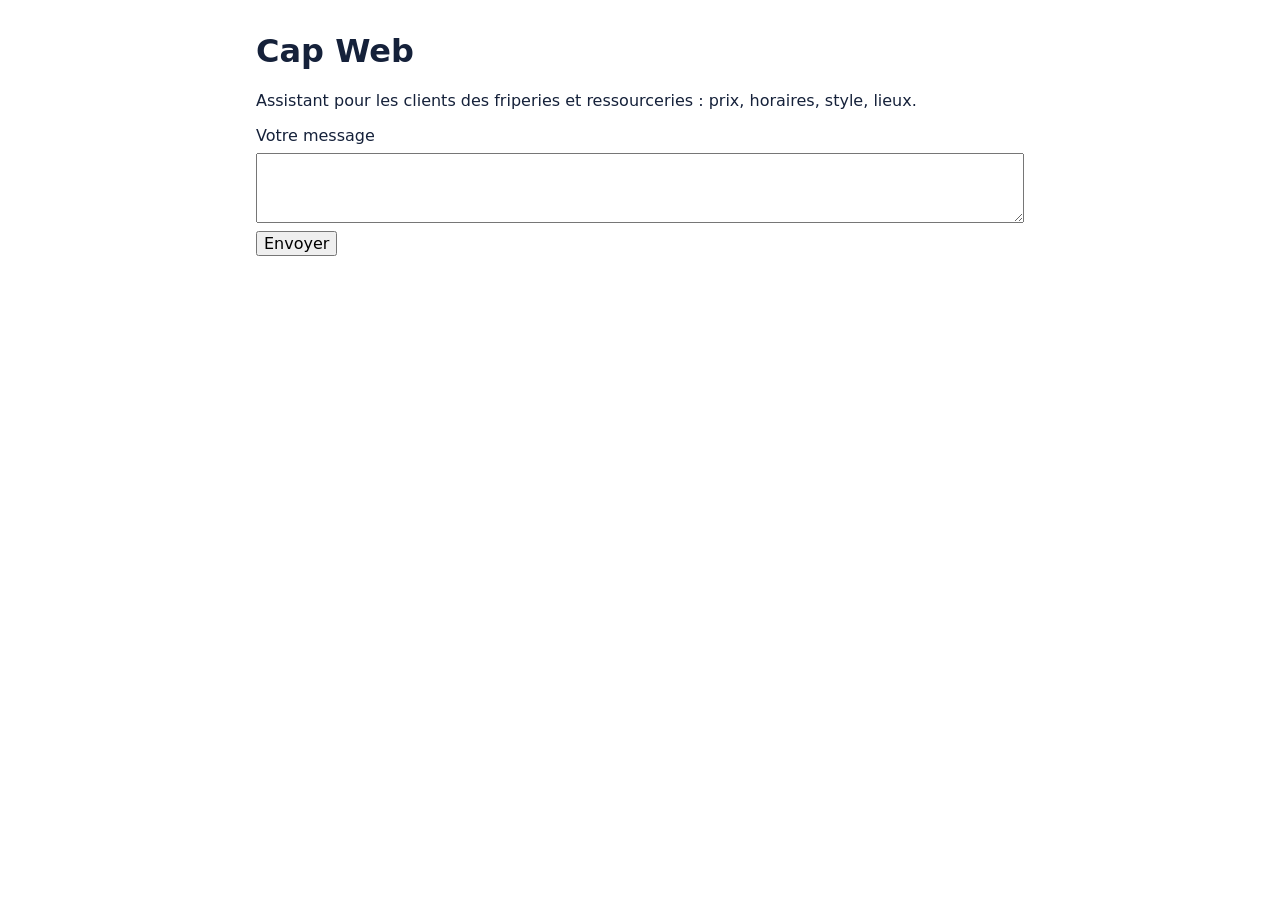
<file: atelier/public/index.html>
<!doctype html>
<html lang="fr">
<head>
  <meta charset="utf-8">
  <meta name="viewport" content="width=device-width, initial-scale=1">
  <title>Cap Web — départ</title>
  <link rel="stylesheet" href="./styles.css">
</head>
<body>
  <main>
    <h1>Cap Web</h1>
    <p>Assistant pour les clients des friperies et ressourceries : prix, horaires, style, lieux.</p>
    <ul id="messages"></ul>
    <form id="chat-form">
      <label for="message">Votre message</label>
      <textarea id="message" maxlength="200"></textarea>
      <button type="submit">Envoyer</button>
    </form>
    <p id="status" role="status"></p>
  </main>
  <script type="module" src="./js/app.js"></script>
</body>
</html>
</file>
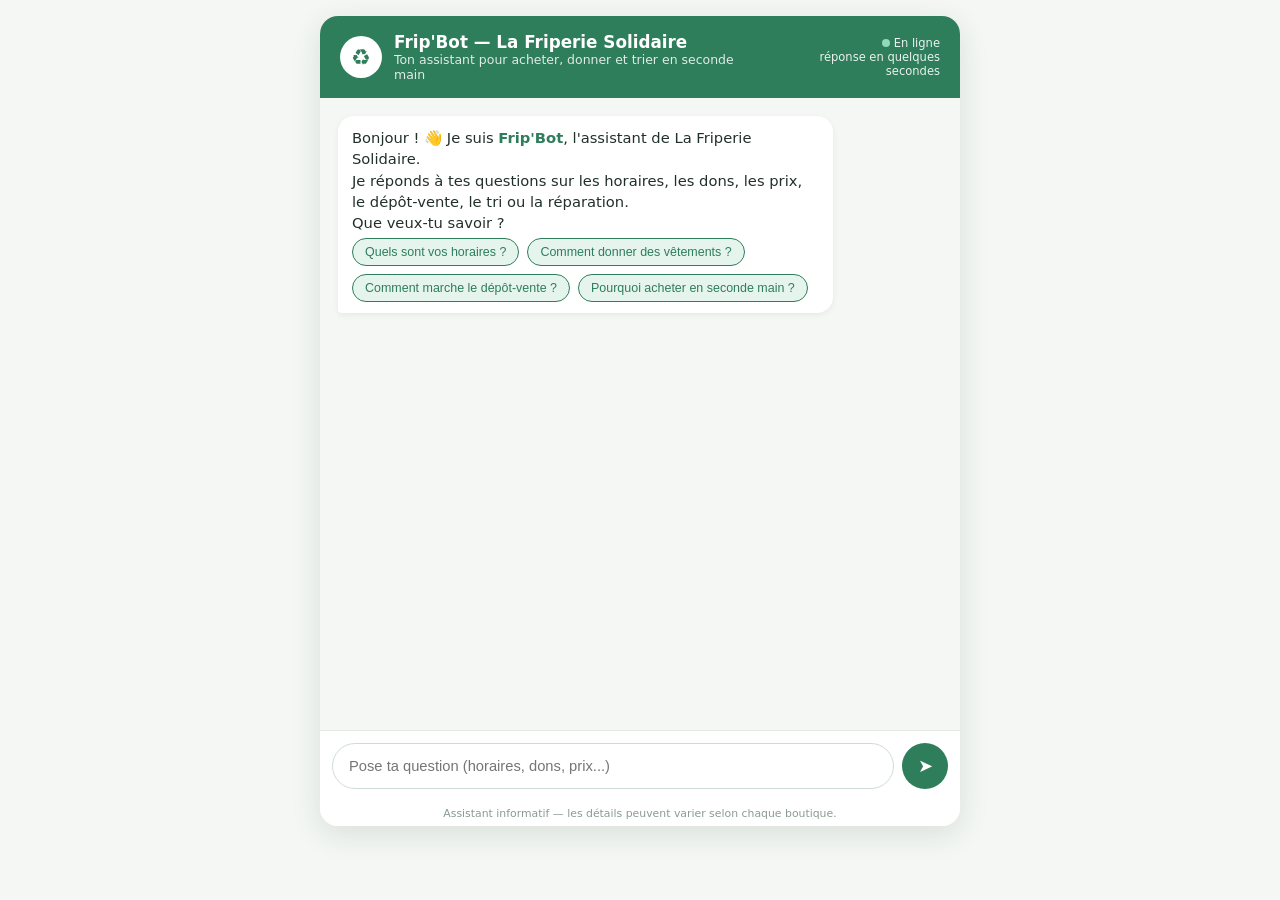
<file: essais-n0/chatbot-v1.html>
<!doctype html>
<html lang="fr">
<head>
<meta charset="UTF-8" />
<meta name="viewport" content="width=device-width, initial-scale=1.0" />
<title>Frip'Bot — Assistant Friperie & Ressourcerie</title>
<style>
  :root {
    --vert: #2e7d5b;
    --vert-clair: #e6f4ee;
    --ocre: #d98324;
    --texte: #22302a;
    --fond: #f4f7f4;
    --bulle-bot: #ffffff;
    --bulle-user: #2e7d5b;
  }
  * { box-sizing: border-box; margin: 0; padding: 0; }
  body {
    font-family: "Segoe UI", system-ui, -apple-system, sans-serif;
    background: var(--fond);
    color: var(--texte);
    display: flex; justify-content: center;
    min-height: 100vh; padding: 16px;
  }
  .app {
    width: 100%; max-width: 640px;
    display: flex; flex-direction: column;
    height: 90vh; min-height: 540px;
    background: #fff; border-radius: 18px;
    box-shadow: 0 8px 30px rgba(30,60,40,.12);
    overflow: hidden;
  }
  header {
    background: var(--vert); color: #fff;
    padding: 16px 20px; display: flex; align-items: center; gap: 12px;
  }
  header .logo {
    width: 42px; height: 42px; border-radius: 50%;
    background: #fff; color: var(--vert);
    display: flex; align-items: center; justify-content: center;
    font-size: 22px; flex-shrink: 0;
  }
  header h1 { font-size: 1.05rem; }
  header p { font-size: .78rem; opacity: .85; }
  header .statut { margin-left: auto; text-align: right; font-size: .72rem; opacity: .9; }
  header .point { display: inline-block; width: 8px; height: 8px; border-radius: 50%; background: #9fe3c0; margin-right: 4px; }

  #chat {
    flex: 1; overflow-y: auto; padding: 18px;
    background: var(--fond);
    display: flex; flex-direction: column; gap: 10px;
  }
  .msg {
    max-width: 82%; padding: 11px 14px;
    border-radius: 16px; font-size: .92rem; line-height: 1.45;
    white-space: pre-line; word-wrap: break-word;
    animation: apparition .25s ease;
  }
  @keyframes apparition { from { opacity: 0; transform: translateY(6px);} to { opacity: 1; transform: none;} }
  .bot { background: var(--bulle-bot); align-self: flex-start; border-bottom-left-radius: 4px; box-shadow: 0 2px 6px rgba(0,0,0,.06); }
  .user { background: var(--bulle-user); color: #fff; align-self: flex-end; border-bottom-right-radius: 4px; }
  .bot b { color: var(--vert); }
  .suggestions { display: flex; flex-wrap: wrap; gap: 8px; margin-top: 4px; }
  .suggestions button {
    border: 1.5px solid var(--vert); background: var(--vert-clair);
    color: var(--vert); font-size: .78rem; padding: 6px 12px;
    border-radius: 999px; cursor: pointer; transition: .15s;
  }
  .suggestions button:hover { background: var(--vert); color: #fff; }

  .saisie {
    display: flex; gap: 8px; padding: 12px;
    background: #fff; border-top: 1px solid #e3e9e5;
  }
  .saisie input {
    flex: 1; padding: 12px 16px; border-radius: 999px;
    border: 1.5px solid #cfdcd4; font-size: .92rem; outline: none;
  }
  .saisie input:focus { border-color: var(--vert); }
  .saisie button {
    background: var(--vert); color: #fff; border: none;
    width: 46px; height: 46px; border-radius: 50%;
    font-size: 1.1rem; cursor: pointer; transition: .15s;
  }
  .saisie button:hover { background: #1f5c41; }
  footer { text-align: center; font-size: .68rem; padding: 6px; color: #8a9b91; background: #fff; }
</style>
</head>
<body>
<div class="app">
  <header>
    <div class="logo">♻️</div>
    <div>
      <h1>Frip'Bot — La Friperie Solidaire</h1>
      <p>Ton assistant pour acheter, donner et trier en seconde main</p>
    </div>
    <div class="statut"><span class="point"></span>En ligne<br>réponse en quelques secondes</div>
  </header>

  <div id="chat"></div>

  <div class="saisie">
    <input id="entree" type="text" placeholder="Pose ta question (horaires, dons, prix...)" autocomplete="off" />
    <button id="envoyer" title="Envoyer">➤</button>
  </div>
  <footer>Assistant informatif — les détails peuvent varier selon chaque boutique.</footer>
</div>

<script>
const chat = document.getElementById("chat");
const entree = document.getElementById("entree");
const envoyer = document.getElementById("envoyer");

const BOUTIQUE = {
  nom: "La Friperie Solidaire",
  horaires: "mardi–vendredi 10h–18h30, samedi 10h–17h, fermé dimanche et lundi",
  adresse: "12 rue des Recyclés",
  tel: "01 23 45 67 89",
  email: "bonjour@friperie-solidaire.fr",
};

const REGLES = [
  {
    mots: ["bonjour", "salut", "coucou", "hello", "bonsoir", "hey"],
    reponse: () => `Bonjour et bienvenue chez ${BOUTIQUE.nom} ! 👋\nJe peux t'aider sur :\n• Les horaires et l'adresse\n• Les dons (vêtements, livres, objets)\n• Les prix et le dépôt-vente\n• Le tri et la réparation\n• Les avantages de la seconde main\nSur quoi puis-je te renseigner ?`,
    suggestions: ["Quels sont vos horaires ?", "Comment donner des vêtements ?", "Comment ça marche le dépôt-vente ?"]
  },
  {
    mots: ["horaire", "heure", "ouvert", "ferme", "ouvre", "dimanche", "lundi", "samedi"],
    reponse: () => `🕒 Nous sommes ouverts :\n<b>${BOUTIQUE.horaires}</b>.\nTu nous trouves au ${BOUTIQUE.adresse}. Passe nous voir !`,
    suggestions: ["Où êtes-vous situés ?", "Puis-je déposer un don maintenant ?"]
  },
  {
    mots: ["adresse", "où", "situation", "situer", "localisation", "trouver", "plan", "acces"],
    reponse: () => `📍 Nous sommes au <b>${BOUTIQUE.adresse}</b>, facilement accessible à pied et en transports.\nPour nous joindre : ${BOUTIQUE.tel} ou ${BOUTIQUE.email}.`,
    suggestions: ["Quels sont vos horaires ?", "Y a-t-il un parking à proximité ?"]
  },
  {
    mots: ["don", "donner", "dons", "deposer don", "ceder", "vêtement a donner", "vetement a donner", "débarras", "debaras"],
    reponse: () => `🎁 Pour donner, c'est simple :\n1. Trie tes affaires (vêtements, linge, chaussures, livres, vaisselle, petits objets)\n2. Vérifie qu'ils sont <b>propres et en bon état</b>\n3. Dépose-les en boutique pendant les horaires d'ouverture, ou dans la borne de collecte devant le magasin\n⚠️ Nous n'acceptons pas : matelas, produits chimiques, objets cassés ou très abîmés.\nMerci pour ton geste solidaire ! ♻️`,
    suggestions: ["Que n'acceptez-vous pas ?", "Puis-je avoir un reçu fiscal ?"]
  },
  {
    mots: ["recu", "fiscal", "deduction", "impot", "defiscalisation"],
    reponse: () => `🧾 Oui ! Pour les dons en bon état, nous pouvons te remettre un reçu fiscal (formulaire Cerfa) qui te permet de bénéficier d'une réduction d'impôt de <b>66 % du montant estimé</b>, dans la limite de 61 % de ton revenu imposable. Demande-le à l'accueil lors du dépôt.`
  },
  {
    mots: ["prix", "combien", "coute", "tarif", "cher", "pas cher", "budget"],
    reponse: () => `💰 Nos prix sont très accessibles, car nous valorisons les dons :\n• T-shirts / pulls : 2 à 5 €\n• Pantalons / jeans : 4 à 8 €\n• Vestes / manteaux : 6 à 15 €\n• Chaussures : 3 à 10 €\n• Livres : 1 à 3 €\nLes prix varient selon l'état et la marque. Une étiquette couleur indique le rayon et la fourchette de prix. Des promotions régulières sont affichées en boutique !`,
    suggestions: ["Comment marche le dépôt-vente ?", "Faites-vous des soldes ?"]
  },
  {
    mots: ["depot", "depot-vente", "depot vente", "consignation", "vendre mes", "vendre"],
    reponse: () => `🤝 Le dépôt-vente en 3 étapes :\n1. Apporte tes articles (propres, en bon état) pour évaluation\n2. Nous fixons un prix ensemble ; l'article reste en vente 6 semaines\n3. S'il se vend, tu touches <b>50 % du prix de vente</b> (chèque ou crédit boutique à +10 %)\nLes invendus sont soit repris, soit donnés à l'association.\nTu peux rapporter tes articles du mardi au vendredi après-midi.`,
    suggestions: ["Quels articles acceptez-vous ?", "Combien de temps dure la mise en vente ?"]
  },
  {
    mots: ["etat", "qualite", "tache", "trou", "abime", "use", "dechirure", "manque bouton"],
    reponse: () => `🔍 Ce que nous acceptons : articles <b>propres, complets et portables</b> (petits défauts réparables OK, ex. bouton manquant).\nCe que nous refusons : articles déchirés, tachés durablement, mouillés ou sentant le renfermé.\n💡 Un article avec un petit défaut peut partir au <b>rayon "à réparer"</b> ou en atelier couture — demandes-nous !`,
    suggestions: ["Proposez-vous des ateliers réparation ?"]
  },
  {
    mots: ["reparation", "reparer", "atelier", "couture", "retouche", "troc", "repair cafe"],
    reponse: () => `🪡 Nous proposons :\n• Un <b>atelier couture</b> gratuit le samedi matin (10h–12h) — viens avec ton article à réparer\n• Des retouches simples payantes à petit prix\n• Des tutos réparation sur l'ardoise à l'entrée du magasin\nProlonger la vie d'un vêtement, c'est le plus écologique des gestes !`
  },
  {
    mots: ["ecologique", "ecologie", "environnement", "seconde main", "durable", "impact", "pourquoi friperie", "utile"],
    reponse: () => `🌍 Acheter seconde main, ça change tout :\n• Fabriquer un t-shirt neuf = ~2 700 L d'eau ; d'occasion = quasi zéro\n• Prolonger la vie d'un vêtement de 9 mois réduit de 20–30 % son empreinte carbone\n• En France, ~10 kg de textiles par personne finissent à la poubelle chaque année — la plupart pourrait être réemployés\n• Ton achat soutient aussi l'emploi local et l'insertion.\nMerci de faire partie de la solution ! ♻️`,
    suggestions: ["Comment donner des vêtements ?", "Comment marche le dépôt-vente ?"]
  },
  {
    mots: ["taille", "essayer", "cabine", "essayage", "pointure"],
    reponse: () => `👗 Oui, nous avons des <b>cabines d'essayage</b> ! Les tailles varient selon les époques et les marques (un 38 des années 80 ≠ un 38 actuel), donc essaie toujours quand c'est possible. En cas de doute, le matin les rayons sont plus fournis et l'équipe peut t'aider à dénicher la bonne taille.`
  },
  {
    mots: ["paiement", "carte", "especes", "cheque", "payer", "virement"],
    reponse: () => `💳 Nous acceptons : espèces, carte bancaire (à partir de 5 €) et chèques. Certains dons de carte (bons cadeaux solidaires) sont aussi utilisables en caisse.`
  },
  {
    mots: ["rendre", "retour", "remboursement", "echange"],
    reponse: () => `🔄 Articles d'occasion vendus en l'état : ni repris ni échangés, sauf défaut caché non signalé — dans ce cas présente-toi avec le ticket sous 7 jours et nous trouvons une solution (échange ou avoir boutique).`
  },
  {
    mots: ["benevolat", "benevole", "travailler", "jobs", "emploi", "stage"],
    reponse: () => `❤️ Rejoins l'équipe ! Nous cherchons régulièrement des bénévoles pour : tri, mise en rayon, accueil, atelier couture. Aucune expérience requise, 2 h/semaine suffisent. Passe nous voir ou écris à ${BOUTIQUE.email} !`
  },
  {
    mots: ["tri", "jeter", "poubelle", "recycler", "dechets", "textile usager"],
    reponse: () => `🗑️ Le bon réflexe tri :\n• <b>Portable</b> → donne en friperie / ressourcerie\n• <b>Abîmé mais propre</b> → borne de collecte textile (recyclage en isolant, chiffons...)\n• <b>Mouillé / sale / cassé</b> → déchetterie ou ordures selon la matière\nJamais de textile dans la poubelle grise s'il existe une borne à proximité !`
  },
  {
    mots: ["meuble", "electro", "electromenager", "appareil", "hi-fi", "livre", "jouet", "vaisselle"],
    reponse: () => `🛋️ Nous acceptons aussi : petits meubles transportables à la main, petits appareils électriques <b>testés et fonctionnels</b>, livres, jeux et jouets complets, vaisselle sans éclat.\nPour les gros électroménagers ou meubles volumineux, renseigne-toi en boutique : une collecte peut être organisée une fois par mois.`
  },
  {
    mots: ["merci", "super", "parfait", "genial", "top", "cool"],
    reponse: () => `Avec plaisir ! 😊 Si tu as d'autres questions, je suis là. Et n'hésite pas à venir discuter avec l'équipe en boutique — le café est souvent offert aux donateurs !`
  },
  {
    mots: ["au revoir", "bye", "a plus", "ciao", "a bientot"],
    reponse: () => `À bientôt chez ${BOUTIQUE.nom} ! 👋 Merci de penser seconde main. ♻️`
  },
];

function normaliser(t) {
  return t.toLowerCase()
    .replace(/[éèê]/g, "e").replace(/[àâ]/g, "a").replace(/î/g, "i")
    .replace(/[ô]/g, "o").replace(/û/g, "u").replace(/ç/g, "c")
    .replace(/['’]/g, " ").replace(/\s+/g, " ").trim();
}

function trouverReponse(texte) {
  const t = normaliser(texte);
  if (!t) return null;
  let meilleur = null, score = 0;
  for (const regle of REGLES) {
    for (const mot of regle.mots) {
      if (t.includes(normaliser(mot)) && mot.length > score) {
        score = mot.length; meilleur = regle;
      }
    }
  }
  if (meilleur) return { texte: meilleur.reponse(), suggestions: meilleur.suggestions || null };
  return {
    texte: `Hmm, je n'ai pas encore la réponse à cette question 😅\nEssaie avec des mots comme « horaires », « don », « prix », « dépôt-vente », « tri » ou « réparation » — ou contacte-nous au ${BOUTIQUE.tel} / ${BOUTIQUE.email}.`,
    suggestions: ["Quels sont vos horaires ?", "Comment donner des vêtements ?", "Quels sont vos prix ?"]
  };
}

function ajouterMessage(contenu, role, suggestions) {
  const div = document.createElement("div");
  div.className = "msg " + role;
  if (role === "bot") {
    div.innerHTML = contenu;
    if (suggestions) {
      const s = document.createElement("div");
      s.className = "suggestions";
      suggestions.forEach(txt => {
        const b = document.createElement("button");
        b.textContent = txt;
        b.onclick = () => { s.remove(); envoyerTexte(txt); };
        s.appendChild(b);
      });
      div.appendChild(s);
    }
  } else {
    div.textContent = contenu;
  }
  chat.appendChild(div);
  chat.scrollTop = chat.scrollHeight;
}

function envoyerTexte(texte) {
  if (!texte.trim()) return;
  ajouterMessage(texte, "user");
  entree.value = "";
  setTimeout(() => {
    const r = trouverReponse(texte);
    ajouterMessage(r.texte, "bot", r.suggestions);
  }, 350);
}

envoyer.onclick = () => envoyerTexte(entree.value);
entree.addEventListener("keydown", e => { if (e.key === "Enter") envoyerTexte(entree.value); });

ajouterMessage(
  `Bonjour ! 👋 Je suis <b>Frip'Bot</b>, l'assistant de ${BOUTIQUE.nom}.\nJe réponds à tes questions sur les horaires, les dons, les prix, le dépôt-vente, le tri ou la réparation.\nQue veux-tu savoir ?`,
  "bot",
  ["Quels sont vos horaires ?", "Comment donner des vêtements ?", "Comment marche le dépôt-vente ?", "Pourquoi acheter en seconde main ?"]
);
</script>
</body>
</html>
</file>
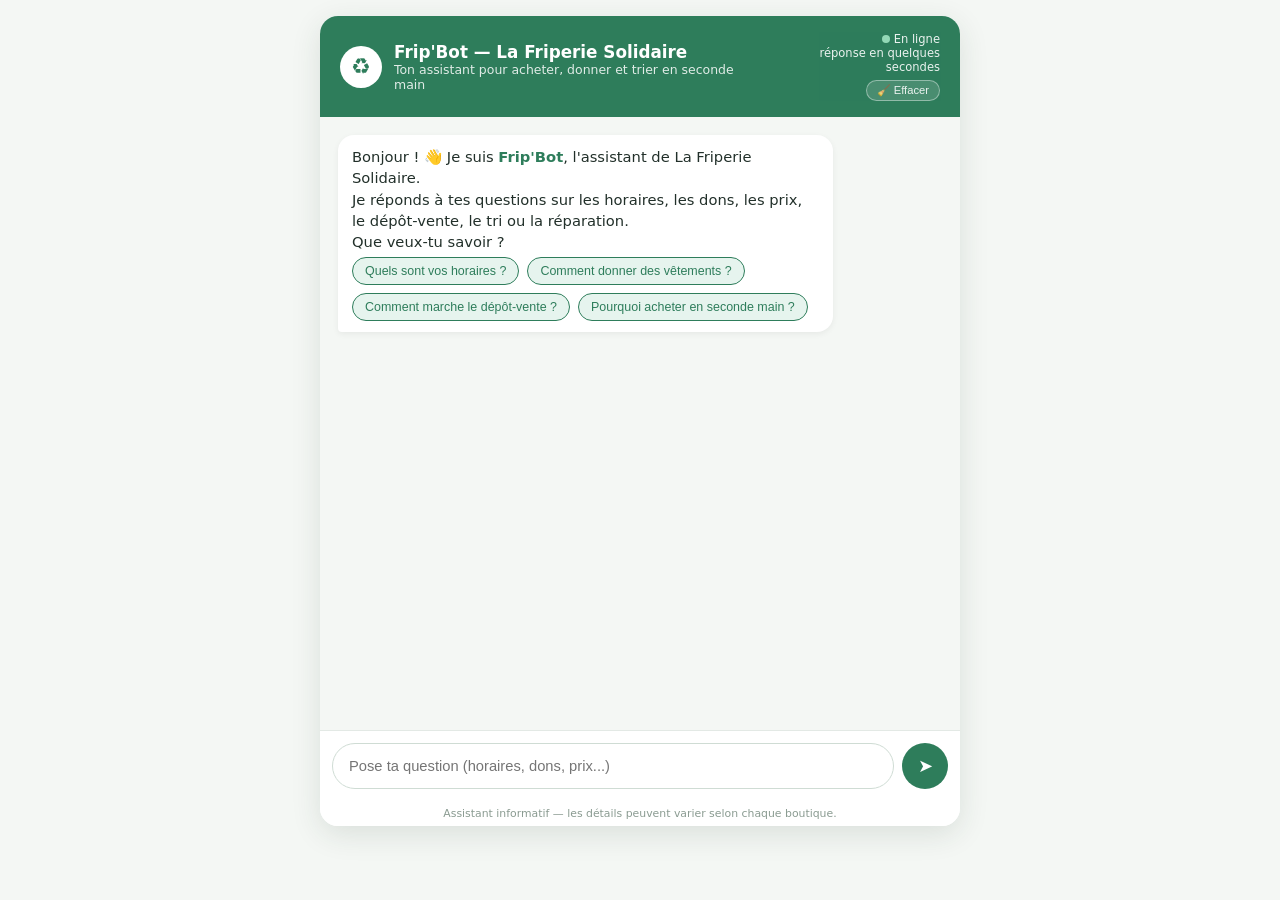
<file: essais-n0/chatbot-v2.html>
<!doctype html>
<html lang="fr">
<head>
<meta charset="UTF-8" />
<meta name="viewport" content="width=device-width, initial-scale=1.0" />
<title>Frip'Bot — Assistant Friperie & Ressourcerie</title>
<style>
  :root {
    --vert: #2e7d5b;
    --vert-clair: #e6f4ee;
    --ocre: #d98324;
    --texte: #22302a;
    --fond: #f4f7f4;
    --bulle-bot: #ffffff;
    --bulle-user: #2e7d5b;
  }
  * { box-sizing: border-box; margin: 0; padding: 0; }
  body {
    font-family: "Segoe UI", system-ui, -apple-system, sans-serif;
    background: var(--fond);
    color: var(--texte);
    display: flex; justify-content: center;
    min-height: 100vh; padding: 16px;
  }
  .app {
    width: 100%; max-width: 640px;
    display: flex; flex-direction: column;
    height: 90vh; min-height: 540px;
    background: #fff; border-radius: 18px;
    box-shadow: 0 8px 30px rgba(30,60,40,.12);
    overflow: hidden;
  }
  header {
    background: var(--vert); color: #fff;
    padding: 16px 20px; display: flex; align-items: center; gap: 12px;
  }
  header .logo {
    width: 42px; height: 42px; border-radius: 50%;
    background: #fff; color: var(--vert);
    display: flex; align-items: center; justify-content: center;
    font-size: 22px; flex-shrink: 0;
  }
  header h1 { font-size: 1.05rem; }
  header p { font-size: .78rem; opacity: .85; }
  header .statut { margin-left: auto; text-align: right; font-size: .72rem; opacity: .9; }
  header .point { display: inline-block; width: 8px; height: 8px; border-radius: 50%; background: #9fe3c0; margin-right: 4px; }
  #effacer {
    margin-top: 6px;
    background: rgba(255,255,255,.15);
    color: #fff;
    border: 1px solid rgba(255,255,255,.45);
    border-radius: 999px;
    padding: 3px 10px;
    font-size: .7rem;
    cursor: pointer;
    transition: .15s;
  }
  #effacer:hover { background: rgba(255,255,255,.3); }

  #chat {
    flex: 1; overflow-y: auto; padding: 18px;
    background: var(--fond);
    display: flex; flex-direction: column; gap: 10px;
  }
  .msg {
    max-width: 82%; padding: 11px 14px;
    border-radius: 16px; font-size: .92rem; line-height: 1.45;
    white-space: pre-line; word-wrap: break-word;
    animation: apparition .25s ease;
  }
  @keyframes apparition { from { opacity: 0; transform: translateY(6px);} to { opacity: 1; transform: none;} }
  .bot { background: var(--bulle-bot); align-self: flex-start; border-bottom-left-radius: 4px; box-shadow: 0 2px 6px rgba(0,0,0,.06); }
  .user { background: var(--bulle-user); color: #fff; align-self: flex-end; border-bottom-right-radius: 4px; }
  .bot b { color: var(--vert); }
  .suggestions { display: flex; flex-wrap: wrap; gap: 8px; margin-top: 4px; }
  .suggestions button {
    border: 1.5px solid var(--vert); background: var(--vert-clair);
    color: var(--vert); font-size: .78rem; padding: 6px 12px;
    border-radius: 999px; cursor: pointer; transition: .15s;
  }
  .suggestions button:hover { background: var(--vert); color: #fff; }

  .saisie {
    display: flex; gap: 8px; padding: 12px;
    background: #fff; border-top: 1px solid #e3e9e5;
  }
  .saisie input {
    flex: 1; padding: 12px 16px; border-radius: 999px;
    border: 1.5px solid #cfdcd4; font-size: .92rem; outline: none;
  }
  .saisie input:focus { border-color: var(--vert); }
  .saisie button {
    background: var(--vert); color: #fff; border: none;
    width: 46px; height: 46px; border-radius: 50%;
    font-size: 1.1rem; cursor: pointer; transition: .15s;
  }
  .saisie button:hover { background: #1f5c41; }
  footer { text-align: center; font-size: .68rem; padding: 6px; color: #8a9b91; background: #fff; }
</style>
</head>
<body>
<div class="app">
  <header>
    <div class="logo">♻️</div>
    <div>
      <h1>Frip'Bot — La Friperie Solidaire</h1>
      <p>Ton assistant pour acheter, donner et trier en seconde main</p>
    </div>
    <div class="statut">
      <span class="point"></span>En ligne<br>réponse en quelques secondes
      <br><button id="effacer" title="Vider la conversation">🧹 Effacer</button>
    </div>
  </header>

  <div id="chat"></div>

  <div class="saisie">
    <input id="entree" type="text" placeholder="Pose ta question (horaires, dons, prix...)" autocomplete="off" />
    <button id="envoyer" title="Envoyer">➤</button>
  </div>
  <footer>Assistant informatif — les détails peuvent varier selon chaque boutique.</footer>
</div>

<script>
const chat = document.getElementById("chat");
const entree = document.getElementById("entree");
const envoyer = document.getElementById("envoyer");
const effacer = document.getElementById("effacer");

const BOUTIQUE = {
  nom: "La Friperie Solidaire",
  horaires: "mardi–vendredi 10h–18h30, samedi 10h–17h, fermé dimanche et lundi",
  adresse: "12 rue des Recyclés",
  tel: "01 23 45 67 89",
  email: "bonjour@friperie-solidaire.fr",
};

const REGLES = [
  {
    mots: ["bonjour", "salut", "coucou", "hello", "bonsoir", "hey"],
    reponse: () => `Bonjour et bienvenue chez ${BOUTIQUE.nom} ! 👋\nJe peux t'aider sur :\n• Les horaires et l'adresse\n• Les dons (vêtements, livres, objets)\n• Les prix et le dépôt-vente\n• Le tri et la réparation\n• Les avantages de la seconde main\nSur quoi puis-je te renseigner ?`,
    suggestions: ["Quels sont vos horaires ?", "Comment donner des vêtements ?", "Comment ça marche le dépôt-vente ?"]
  },
  {
    mots: ["horaire", "heure", "ouvert", "ferme", "ouvre", "dimanche", "lundi", "samedi"],
    reponse: () => `🕒 Nous sommes ouverts :\n<b>${BOUTIQUE.horaires}</b>.\nTu nous trouves au ${BOUTIQUE.adresse}. Passe nous voir !`,
    suggestions: ["Où êtes-vous situés ?", "Puis-je déposer un don maintenant ?"]
  },
  {
    mots: ["adresse", "où", "situation", "situer", "localisation", "trouver", "plan", "acces"],
    reponse: () => `📍 Nous sommes au <b>${BOUTIQUE.adresse}</b>, facilement accessible à pied et en transports.\nPour nous joindre : ${BOUTIQUE.tel} ou ${BOUTIQUE.email}.`,
    suggestions: ["Quels sont vos horaires ?", "Y a-t-il un parking à proximité ?"]
  },
  {
    mots: ["don", "donner", "dons", "deposer don", "ceder", "vêtement a donner", "vetement a donner", "débarras", "debaras"],
    reponse: () => `🎁 Pour donner, c'est simple :\n1. Trie tes affaires (vêtements, linge, chaussures, livres, vaisselle, petits objets)\n2. Vérifie qu'ils sont <b>propres et en bon état</b>\n3. Dépose-les en boutique pendant les horaires d'ouverture, ou dans la borne de collecte devant le magasin\n⚠️ Nous n'acceptons pas : matelas, produits chimiques, objets cassés ou très abîmés.\nMerci pour ton geste solidaire ! ♻️`,
    suggestions: ["Que n'acceptez-vous pas ?", "Puis-je avoir un reçu fiscal ?"]
  },
  {
    mots: ["recu", "fiscal", "deduction", "impot", "defiscalisation"],
    reponse: () => `🧾 Oui ! Pour les dons en bon état, nous pouvons te remettre un reçu fiscal (formulaire Cerfa) qui te permet de bénéficier d'une réduction d'impôt de <b>66 % du montant estimé</b>, dans la limite de 61 % de ton revenu imposable. Demande-le à l'accueil lors du dépôt.`
  },
  {
    mots: ["prix", "combien", "coute", "tarif", "cher", "pas cher", "budget"],
    reponse: () => `💰 Nos prix sont très accessibles, car nous valorisons les dons :\n• T-shirts / pulls : 2 à 5 €\n• Pantalons / jeans : 4 à 8 €\n• Vestes / manteaux : 6 à 15 €\n• Chaussures : 3 à 10 €\n• Livres : 1 à 3 €\nLes prix varient selon l'état et la marque. Une étiquette couleur indique le rayon et la fourchette de prix. Des promotions régulières sont affichées en boutique !`,
    suggestions: ["Comment marche le dépôt-vente ?", "Faites-vous des soldes ?"]
  },
  {
    mots: ["depot", "depot-vente", "depot vente", "consignation", "vendre mes", "vendre"],
    reponse: () => `🤝 Le dépôt-vente en 3 étapes :\n1. Apporte tes articles (propres, en bon état) pour évaluation\n2. Nous fixons un prix ensemble ; l'article reste en vente 6 semaines\n3. S'il se vend, tu touches <b>50 % du prix de vente</b> (chèque ou crédit boutique à +10 %)\nLes invendus sont soit repris, soit donnés à l'association.\nTu peux rapporter tes articles du mardi au vendredi après-midi.`,
    suggestions: ["Quels articles acceptez-vous ?", "Combien de temps dure la mise en vente ?"]
  },
  {
    mots: ["etat", "qualite", "tache", "trou", "abime", "use", "dechirure", "manque bouton"],
    reponse: () => `🔍 Ce que nous acceptons : articles <b>propres, complets et portables</b> (petits défauts réparables OK, ex. bouton manquant).\nCe que nous refusons : articles déchirés, tachés durablement, mouillés ou sentant le renfermé.\n💡 Un article avec un petit défaut peut partir au <b>rayon "à réparer"</b> ou en atelier couture — demandes-nous !`,
    suggestions: ["Proposez-vous des ateliers réparation ?"]
  },
  {
    mots: ["reparation", "reparer", "atelier", "couture", "retouche", "troc", "repair cafe"],
    reponse: () => `🪡 Nous proposons :\n• Un <b>atelier couture</b> gratuit le samedi matin (10h–12h) — viens avec ton article à réparer\n• Des retouches simples payantes à petit prix\n• Des tutos réparation sur l'ardoise à l'entrée du magasin\nProlonger la vie d'un vêtement, c'est le plus écologique des gestes !`
  },
  {
    mots: ["ecologique", "ecologie", "environnement", "seconde main", "durable", "impact", "pourquoi friperie", "utile"],
    reponse: () => `🌍 Acheter seconde main, ça change tout :\n• Fabriquer un t-shirt neuf = ~2 700 L d'eau ; d'occasion = quasi zéro\n• Prolonger la vie d'un vêtement de 9 mois réduit de 20–30 % son empreinte carbone\n• En France, ~10 kg de textiles par personne finissent à la poubelle chaque année — la plupart pourrait être réemployés\n• Ton achat soutient aussi l'emploi local et l'insertion.\nMerci de faire partie de la solution ! ♻️`,
    suggestions: ["Comment donner des vêtements ?", "Comment marche le dépôt-vente ?"]
  },
  {
    mots: ["taille", "essayer", "cabine", "essayage", "pointure"],
    reponse: () => `👗 Oui, nous avons des <b>cabines d'essayage</b> ! Les tailles varient selon les époques et les marques (un 38 des années 80 ≠ un 38 actuel), donc essaie toujours quand c'est possible. En cas de doute, le matin les rayons sont plus fournis et l'équipe peut t'aider à dénicher la bonne taille.`
  },
  {
    mots: ["paiement", "carte", "especes", "cheque", "payer", "virement"],
    reponse: () => `💳 Nous acceptons : espèces, carte bancaire (à partir de 5 €) et chèques. Certains dons de carte (bons cadeaux solidaires) sont aussi utilisables en caisse.`
  },
  {
    mots: ["rendre", "retour", "remboursement", "echange"],
    reponse: () => `🔄 Articles d'occasion vendus en l'état : ni repris ni échangés, sauf défaut caché non signalé — dans ce cas présente-toi avec le ticket sous 7 jours et nous trouvons une solution (échange ou avoir boutique).`
  },
  {
    mots: ["benevolat", "benevole", "travailler", "jobs", "emploi", "stage"],
    reponse: () => `❤️ Rejoins l'équipe ! Nous cherchons régulièrement des bénévoles pour : tri, mise en rayon, accueil, atelier couture. Aucune expérience requise, 2 h/semaine suffisent. Passe nous voir ou écris à ${BOUTIQUE.email} !`
  },
  {
    mots: ["tri", "jeter", "poubelle", "recycler", "dechets", "textile usager"],
    reponse: () => `🗑️ Le bon réflexe tri :\n• <b>Portable</b> → donne en friperie / ressourcerie\n• <b>Abîmé mais propre</b> → borne de collecte textile (recyclage en isolant, chiffons...)\n• <b>Mouillé / sale / cassé</b> → déchetterie ou ordures selon la matière\nJamais de textile dans la poubelle grise s'il existe une borne à proximité !`
  },
  {
    mots: ["meuble", "electro", "electromenager", "appareil", "hi-fi", "livre", "jouet", "vaisselle"],
    reponse: () => `🛋️ Nous acceptons aussi : petits meubles transportables à la main, petits appareils électriques <b>testés et fonctionnels</b>, livres, jeux et jouets complets, vaisselle sans éclat.\nPour les gros électroménagers ou meubles volumineux, renseigne-toi en boutique : une collecte peut être organisée une fois par mois.`
  },
  {
    mots: ["merci", "super", "parfait", "genial", "top", "cool"],
    reponse: () => `Avec plaisir ! 😊 Si tu as d'autres questions, je suis là. Et n'hésite pas à venir discuter avec l'équipe en boutique — le café est souvent offert aux donateurs !`
  },
  {
    mots: ["au revoir", "bye", "a plus", "ciao", "a bientot"],
    reponse: () => `À bientôt chez ${BOUTIQUE.nom} ! 👋 Merci de penser seconde main. ♻️`
  },
];

function normaliser(t) {
  return t.toLowerCase()
    .replace(/[éèê]/g, "e").replace(/[àâ]/g, "a").replace(/[î]/g, "i")
    .replace(/[ô]/g, "o").replace(/û/g, "u").replace(/ç/g, "c")
    .replace(/['’]/g, " ").replace(/\s+/g, " ").trim();
}

function trouverReponse(texte) {
  const t = normaliser(texte);
  if (!t) return null;
  let meilleur = null, score = 0;
  for (const regle of REGLES) {
    for (const mot of regle.mots) {
      if (t.includes(normaliser(mot)) && mot.length > score) {
        score = mot.length; meilleur = regle;
      }
    }
  }
  if (meilleur) return { texte: meilleur.reponse(), suggestions: meilleur.suggestions || null };
  return {
    texte: `Hmm, je n'ai pas encore la réponse à cette question 😅\nEssaie avec des mots comme « horaires », « don », « prix », « dépôt-vente », « tri » ou « réparation » — ou contacte-nous au ${BOUTIQUE.tel} / ${BOUTIQUE.email}.`,
    suggestions: ["Quels sont vos horaires ?", "Comment donner des vêtements ?", "Quels sont vos prix ?"]
  };
}

function ajouterMessage(contenu, role, suggestions) {
  const div = document.createElement("div");
  div.className = "msg " + role;
  if (role === "bot") {
    div.innerHTML = contenu;
    if (suggestions) {
      const s = document.createElement("div");
      s.className = "suggestions";
      suggestions.forEach(txt => {
        const b = document.createElement("button");
        b.textContent = txt;
        b.onclick = () => { s.remove(); envoyerTexte(txt); };
        s.appendChild(b);
      });
      div.appendChild(s);
    }
  } else {
    div.textContent = contenu;
  }
  chat.appendChild(div);
  chat.scrollTop = chat.scrollHeight;
}

function envoyerTexte(texte) {
  if (!texte.trim()) return;
  ajouterMessage(texte, "user");
  entree.value = "";
  setTimeout(() => {
    const r = trouverReponse(texte);
    ajouterMessage(r.texte, "bot", r.suggestions);
  }, 350);
}

function messageAccueil() {
  ajouterMessage(
    `Bonjour ! 👋 Je suis <b>Frip'Bot</b>, l'assistant de ${BOUTIQUE.nom}.\nJe réponds à tes questions sur les horaires, les dons, les prix, le dépôt-vente, le tri ou la réparation.\nQue veux-tu savoir ?`,
    "bot",
    ["Quels sont vos horaires ?", "Comment donner des vêtements ?", "Comment marche le dépôt-vente ?", "Pourquoi acheter en seconde main ?"]
  );
}

envoyer.onclick = () => envoyerTexte(entree.value);
entree.addEventListener("keydown", e => { if (e.key === "Enter") envoyerTexte(entree.value); });
effacer.onclick = () => { chat.innerHTML = ""; messageAccueil(); };

messageAccueil();
</script>
</body>
</html>
</file>
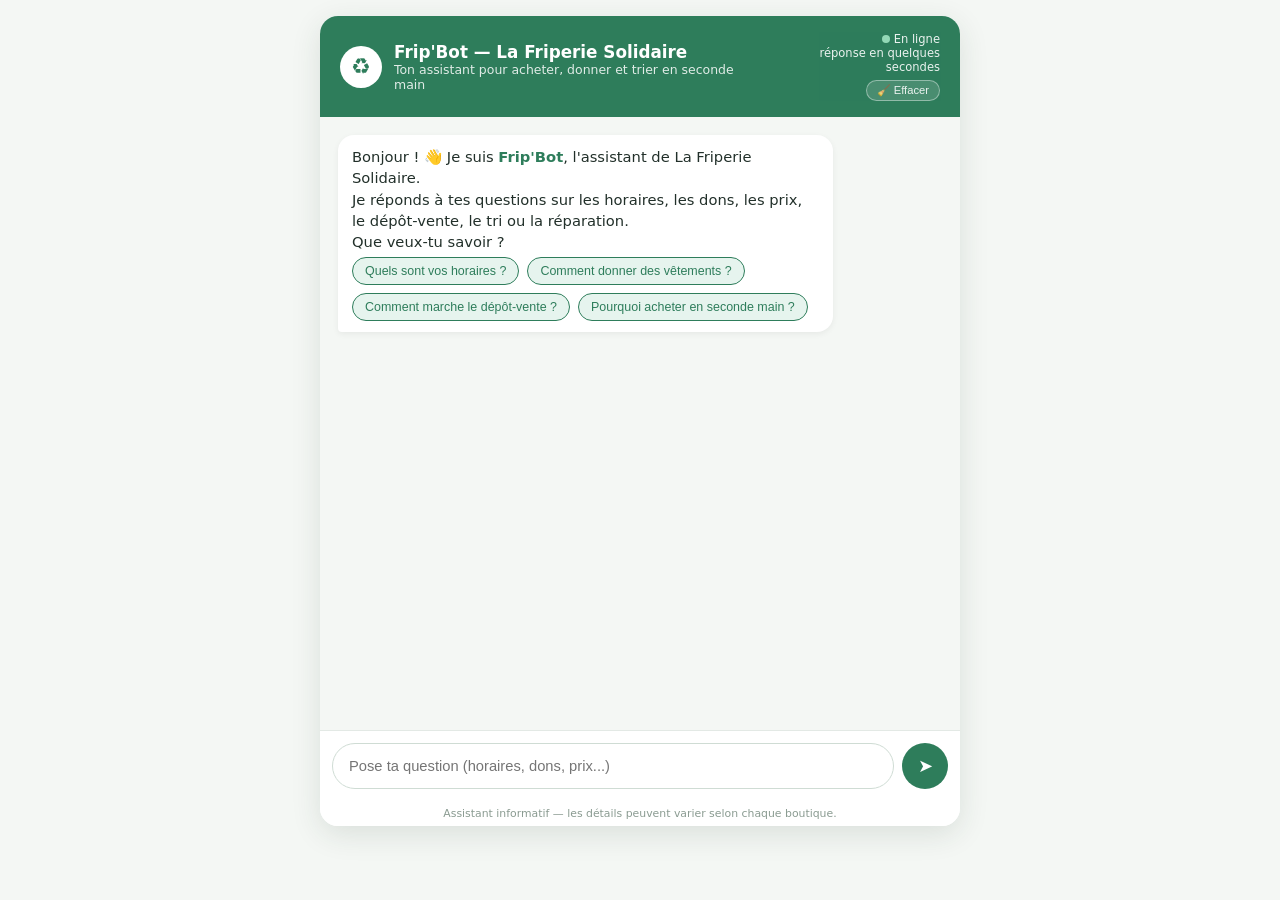
<file: essais-n0/chatbot-v3.html>
<!doctype html>
<html lang="fr">
<head>
<meta charset="UTF-8" />
<meta name="viewport" content="width=device-width, initial-scale=1.0" />
<title>Frip'Bot — Assistant Friperie & Ressourcerie</title>
<style>
  :root {
    --vert: #2e7d5b;
    --vert-clair: #e6f4ee;
    --ocre: #d98324;
    --texte: #22302a;
    --fond: #f4f7f4;
    --bulle-bot: #ffffff;
    --bulle-user: #2e7d5b;
  }
  * { box-sizing: border-box; margin: 0; padding: 0; }
  body {
    font-family: "Segoe UI", system-ui, -apple-system, sans-serif;
    background: var(--fond);
    color: var(--texte);
    display: flex; justify-content: center;
    min-height: 100vh; padding: 16px;
  }
  .app {
    width: 100%; max-width: 640px;
    display: flex; flex-direction: column;
    height: 90vh; min-height: 540px;
    background: #fff; border-radius: 18px;
    box-shadow: 0 8px 30px rgba(30,60,40,.12);
    overflow: hidden;
  }
  header {
    background: var(--vert); color: #fff;
    padding: 16px 20px; display: flex; align-items: center; gap: 12px;
  }
  header .logo {
    width: 42px; height: 42px; border-radius: 50%;
    background: #fff; color: var(--vert);
    display: flex; align-items: center; justify-content: center;
    font-size: 22px; flex-shrink: 0;
  }
  header h1 { font-size: 1.05rem; }
  header p { font-size: .78rem; opacity: .85; }
  header .statut { margin-left: auto; text-align: right; font-size: .72rem; opacity: .9; }
  header .point { display: inline-block; width: 8px; height: 8px; border-radius: 50%; background: #9fe3c0; margin-right: 4px; }
  #effacer {
    margin-top: 6px;
    background: rgba(255,255,255,.15);
    color: #fff;
    border: 1px solid rgba(255,255,255,.45);
    border-radius: 999px;
    padding: 3px 10px;
    font-size: .7rem;
    cursor: pointer;
    transition: .15s;
  }
  #effacer:hover { background: rgba(255,255,255,.3); }

  #chat {
    flex: 1; overflow-y: auto; padding: 18px;
    background: var(--fond);
    display: flex; flex-direction: column; gap: 10px;
  }
  .msg {
    max-width: 82%; padding: 11px 14px;
    border-radius: 16px; font-size: .92rem; line-height: 1.45;
    white-space: pre-line; word-wrap: break-word;
    animation: apparition .25s ease;
  }
  @keyframes apparition { from { opacity: 0; transform: translateY(6px);} to { opacity: 1; transform: none;} }
  .bot { background: var(--bulle-bot); align-self: flex-start; border-bottom-left-radius: 4px; box-shadow: 0 2px 6px rgba(0,0,0,.06); }
  .user { background: var(--bulle-user); color: #fff; align-self: flex-end; border-bottom-right-radius: 4px; }
  .bot b { color: var(--vert); }
  .suggestions { display: flex; flex-wrap: wrap; gap: 8px; margin-top: 4px; }
  .suggestions button {
    border: 1.5px solid var(--vert); background: var(--vert-clair);
    color: var(--vert); font-size: .78rem; padding: 6px 12px;
    border-radius: 999px; cursor: pointer; transition: .15s;
  }
  .suggestions button:hover { background: var(--vert); color: #fff; }

  .saisie {
    display: flex; gap: 8px; padding: 12px;
    background: #fff; border-top: 1px solid #e3e9e5;
  }
  .saisie input {
    flex: 1; padding: 12px 16px; border-radius: 999px;
    border: 1.5px solid #cfdcd4; font-size: .92rem; outline: none;
  }
  .saisie input:focus { border-color: var(--vert); }
  .saisie button {
    background: var(--vert); color: #fff; border: none;
    width: 46px; height: 46px; border-radius: 50%;
    font-size: 1.1rem; cursor: pointer; transition: .15s;
  }
  .saisie button:hover { background: #1f5c41; }
  footer { text-align: center; font-size: .68rem; padding: 6px; color: #8a9b91; background: #fff; }
</style>
</head>
<body>
<div class="app">
  <header>
    <div class="logo">♻️</div>
    <div>
      <h1>Frip'Bot — La Friperie Solidaire</h1>
      <p>Ton assistant pour acheter, donner et trier en seconde main</p>
    </div>
    <div class="statut">
      <span class="point"></span>En ligne<br>réponse en quelques secondes
      <br><button id="effacer" title="Vider la conversation">🧹 Effacer</button>
    </div>
  </header>

  <div id="chat"></div>

  <div class="saisie">
    <input id="entree" type="text" placeholder="Pose ta question (horaires, dons, prix...)" autocomplete="off" />
    <button id="envoyer" title="Envoyer">➤</button>
  </div>
  <footer>Assistant informatif — les détails peuvent varier selon chaque boutique.</footer>
</div>

<script>
const chat = document.getElementById("chat");
const entree = document.getElementById("entree");
const envoyer = document.getElementById("envoyer");
const effacer = document.getElementById("effacer");

const CLE_HISTORIQUE = "fripbot-historique";
let historique = [];

const BOUTIQUE = {
  nom: "La Friperie Solidaire",
  horaires: "mardi–vendredi 10h–18h30, samedi 10h–17h, fermé dimanche et lundi",
  adresse: "12 rue des Recyclés",
  tel: "01 23 45 67 89",
  email: "bonjour@friperie-solidaire.fr",
};

const REGLES = [
  {
    mots: ["bonjour", "salut", "coucou", "hello", "bonsoir", "hey"],
    reponse: () => `Bonjour et bienvenue chez ${BOUTIQUE.nom} ! 👋\nJe peux t'aider sur :\n• Les horaires et l'adresse\n• Les dons (vêtements, livres, objets)\n• Les prix et le dépôt-vente\n• Le tri et la réparation\n• Les avantages de la seconde main\nSur quoi puis-je te renseigner ?`,
    suggestions: ["Quels sont vos horaires ?", "Comment donner des vêtements ?", "Comment ça marche le dépôt-vente ?"]
  },
  {
    mots: ["horaire", "heure", "ouvert", "ferme", "ouvre", "dimanche", "lundi", "samedi"],
    reponse: () => `🕒 Nous sommes ouverts :\n<b>${BOUTIQUE.horaires}</b>.\nTu nous trouves au ${BOUTIQUE.adresse}. Passe nous voir !`,
    suggestions: ["Où êtes-vous situés ?", "Puis-je déposer un don maintenant ?"]
  },
  {
    mots: ["adresse", "où", "situation", "situer", "localisation", "trouver", "plan", "acces"],
    reponse: () => `📍 Nous sommes au <b>${BOUTIQUE.adresse}</b>, facilement accessible à pied et en transports.\nPour nous joindre : ${BOUTIQUE.tel} ou ${BOUTIQUE.email}.`,
    suggestions: ["Quels sont vos horaires ?", "Y a-t-il un parking à proximité ?"]
  },
  {
    mots: ["don", "donner", "dons", "deposer don", "ceder", "vêtement a donner", "vetement a donner", "débarras", "debaras"],
    reponse: () => `🎁 Pour donner, c'est simple :\n1. Trie tes affaires (vêtements, linge, chaussures, livres, vaisselle, petits objets)\n2. Vérifie qu'ils sont <b>propres et en bon état</b>\n3. Dépose-les en boutique pendant les horaires d'ouverture, ou dans la borne de collecte devant le magasin\n⚠️ Nous n'acceptons pas : matelas, produits chimiques, objets cassés ou très abîmés.\nMerci pour ton geste solidaire ! ♻️`,
    suggestions: ["Que n'acceptez-vous pas ?", "Puis-je avoir un reçu fiscal ?"]
  },
  {
    mots: ["recu", "fiscal", "deduction", "impot", "defiscalisation"],
    reponse: () => `🧾 Oui ! Pour les dons en bon état, nous pouvons te remettre un reçu fiscal (formulaire Cerfa) qui te permet de bénéficier d'une réduction d'impôt de <b>66 % du montant estimé</b>, dans la limite de 61 % de ton revenu imposable. Demande-le à l'accueil lors du dépôt.`
  },
  {
    mots: ["prix", "combien", "coute", "tarif", "cher", "pas cher", "budget"],
    reponse: () => `💰 Nos prix sont très accessibles, car nous valorisons les dons :\n• T-shirts / pulls : 2 à 5 €\n• Pantalons / jeans : 4 à 8 €\n• Vestes / manteaux : 6 à 15 €\n• Chaussures : 3 à 10 €\n• Livres : 1 à 3 €\nLes prix varient selon l'état et la marque. Une étiquette couleur indique le rayon et la fourchette de prix. Des promotions régulières sont affichées en boutique !`,
    suggestions: ["Comment marche le dépôt-vente ?", "Faites-vous des soldes ?"]
  },
  {
    mots: ["depot", "depot-vente", "depot vente", "consignation", "vendre mes", "vendre"],
    reponse: () => `🤝 Le dépôt-vente en 3 étapes :\n1. Apporte tes articles (propres, en bon état) pour évaluation\n2. Nous fixons un prix ensemble ; l'article reste en vente 6 semaines\n3. S'il se vend, tu touches <b>50 % du prix de vente</b> (chèque ou crédit boutique à +10 %)\nLes invendus sont soit repris, soit donnés à l'association.\nTu peux rapporter tes articles du mardi au vendredi après-midi.`,
    suggestions: ["Quels articles acceptez-vous ?", "Combien de temps dure la mise en vente ?"]
  },
  {
    mots: ["etat", "qualite", "tache", "trou", "abime", "use", "dechirure", "manque bouton"],
    reponse: () => `🔍 Ce que nous acceptons : articles <b>propres, complets et portables</b> (petits défauts réparables OK, ex. bouton manquant).\nCe que nous refusons : articles déchirés, tachés durablement, mouillés ou sentant le renfermé.\n💡 Un article avec un petit défaut peut partir au <b>rayon "à réparer"</b> ou en atelier couture — demandes-nous !`,
    suggestions: ["Proposez-vous des ateliers réparation ?"]
  },
  {
    mots: ["reparation", "reparer", "atelier", "couture", "retouche", "troc", "repair cafe"],
    reponse: () => `🪡 Nous proposons :\n• Un <b>atelier couture</b> gratuit le samedi matin (10h–12h) — viens avec ton article à réparer\n• Des retouches simples payantes à petit prix\n• Des tutos réparation sur l'ardoise à l'entrée du magasin\nProlonger la vie d'un vêtement, c'est le plus écologique des gestes !`
  },
  {
    mots: ["ecologique", "ecologie", "environnement", "seconde main", "durable", "impact", "pourquoi friperie", "utile"],
    reponse: () => `🌍 Acheter seconde main, ça change tout :\n• Fabriquer un t-shirt neuf = ~2 700 L d'eau ; d'occasion = quasi zéro\n• Prolonger la vie d'un vêtement de 9 mois réduit de 20–30 % son empreinte carbone\n• En France, ~10 kg de textiles par personne finissent à la poubelle chaque année — la plupart pourrait être réemployés\n• Ton achat soutient aussi l'emploi local et l'insertion.\nMerci de faire partie de la solution ! ♻️`,
    suggestions: ["Comment donner des vêtements ?", "Comment marche le dépôt-vente ?"]
  },
  {
    mots: ["taille", "essayer", "cabine", "essayage", "pointure"],
    reponse: () => `👗 Oui, nous avons des <b>cabines d'essayage</b> ! Les tailles varient selon les époques et les marques (un 38 des années 80 ≠ un 38 actuel), donc essaie toujours quand c'est possible. En cas de doute, le matin les rayons sont plus fournis et l'équipe peut t'aider à dénicher la bonne taille.`
  },
  {
    mots: ["paiement", "carte", "especes", "cheque", "payer", "virement"],
    reponse: () => `💳 Nous acceptons : espèces, carte bancaire (à partir de 5 €) et chèques. Certains dons de carte (bons cadeaux solidaires) sont aussi utilisables en caisse.`
  },
  {
    mots: ["rendre", "retour", "remboursement", "echange"],
    reponse: () => `🔄 Articles d'occasion vendus en l'état : ni repris ni échangés, sauf défaut caché non signalé — dans ce cas présente-toi avec le ticket sous 7 jours et nous trouvons une solution (échange ou avoir boutique).`
  },
  {
    mots: ["benevolat", "benevole", "travailler", "jobs", "emploi", "stage"],
    reponse: () => `❤️ Rejoins l'équipe ! Nous cherchons régulièrement des bénévoles pour : tri, mise en rayon, accueil, atelier couture. Aucune expérience requise, 2 h/semaine suffisent. Passe nous voir ou écris à ${BOUTIQUE.email} !`
  },
  {
    mots: ["tri", "jeter", "poubelle", "recycler", "dechets", "textile usager"],
    reponse: () => `🗑️ Le bon réflexe tri :\n• <b>Portable</b> → donne en friperie / ressourcerie\n• <b>Abîmé mais propre</b> → borne de collecte textile (recyclage en isolant, chiffons...)\n• <b>Mouillé / sale / cassé</b> → déchetterie ou ordures selon la matière\nJamais de textile dans la poubelle grise s'il existe une borne à proximité !`
  },
  {
    mots: ["meuble", "electro", "electromenager", "appareil", "hi-fi", "livre", "jouet", "vaisselle"],
    reponse: () => `🛋️ Nous acceptons aussi : petits meubles transportables à la main, petits appareils électriques <b>testés et fonctionnels</b>, livres, jeux et jouets complets, vaisselle sans éclat.\nPour les gros électroménagers ou meubles volumineux, renseigne-toi en boutique : une collecte peut être organisée une fois par mois.`
  },
  {
    mots: ["merci", "super", "parfait", "genial", "top", "cool"],
    reponse: () => `Avec plaisir ! 😊 Si tu as d'autres questions, je suis là. Et n'hésite pas à venir discuter avec l'équipe en boutique — le café est souvent offert aux donateurs !`
  },
  {
    mots: ["au revoir", "bye", "a plus", "ciao", "a bientot"],
    reponse: () => `À bientôt chez ${BOUTIQUE.nom} ! 👋 Merci de penser seconde main. ♻️`
  },
];

function normaliser(t) {
  return t.toLowerCase()
    .replace(/[éèê]/g, "e").replace(/[àâ]/g, "a").replace(/[î]/g, "i")
    .replace(/[ô]/g, "o").replace(/û/g, "u").replace(/ç/g, "c")
    .replace(/['’]/g, " ").replace(/\s+/g, " ").trim();
}

function trouverReponse(texte) {
  const t = normaliser(texte);
  if (!t) return null;
  let meilleur = null, score = 0;
  for (const regle of REGLES) {
    for (const mot of regle.mots) {
      if (t.includes(normaliser(mot)) && mot.length > score) {
        score = mot.length; meilleur = regle;
      }
    }
  }
  if (meilleur) return { texte: meilleur.reponse(), suggestions: meilleur.suggestions || null };
  return {
    texte: `Hmm, je n'ai pas encore la réponse à cette question 😅\nEssaie avec des mots comme « horaires », « don », « prix », « dépôt-vente », « tri » ou « réparation » — ou contacte-nous au ${BOUTIQUE.tel} / ${BOUTIQUE.email}.`,
    suggestions: ["Quels sont vos horaires ?", "Comment donner des vêtements ?", "Quels sont vos prix ?"]
  };
}

function sauvegarder() {
  try { localStorage.setItem(CLE_HISTORIQUE, JSON.stringify(historique)); } catch (e) {}
}

function ajouterMessage(contenu, role, suggestions, memoriser = true) {
  const div = document.createElement("div");
  div.className = "msg " + role;
  if (role === "bot") {
    div.innerHTML = contenu;
    if (suggestions) {
      const s = document.createElement("div");
      s.className = "suggestions";
      suggestions.forEach(txt => {
        const b = document.createElement("button");
        b.textContent = txt;
        b.onclick = () => { s.remove(); envoyerTexte(txt); };
        s.appendChild(b);
      });
      div.appendChild(s);
    }
  } else {
    div.textContent = contenu;
  }
  chat.appendChild(div);
  chat.scrollTop = chat.scrollHeight;
  if (memoriser) {
    historique.push({ contenu, role, suggestions: suggestions || null });
    sauvegarder();
  }
}

function envoyerTexte(texte) {
  if (!texte.trim()) return;
  ajouterMessage(texte, "user");
  entree.value = "";
  setTimeout(() => {
    const r = trouverReponse(texte);
    ajouterMessage(r.texte, "bot", r.suggestions);
  }, 350);
}

function messageAccueil() {
  ajouterMessage(
    `Bonjour ! 👋 Je suis <b>Frip'Bot</b>, l'assistant de ${BOUTIQUE.nom}.\nJe réponds à tes questions sur les horaires, les dons, les prix, le dépôt-vente, le tri ou la réparation.\nQue veux-tu savoir ?`,
    "bot",
    ["Quels sont vos horaires ?", "Comment donner des vêtements ?", "Comment marche le dépôt-vente ?", "Pourquoi acheter en seconde main ?"]
  );
}

envoyer.onclick = () => envoyerTexte(entree.value);
entree.addEventListener("keydown", e => { if (e.key === "Enter") envoyerTexte(entree.value); });
effacer.onclick = () => {
  historique = [];
  sauvegarder();
  chat.innerHTML = "";
  messageAccueil();
};

(function restaurer() {
  try {
    const sauvegarde = JSON.parse(localStorage.getItem(CLE_HISTORIQUE) || "[]");
    if (Array.isArray(sauvegarde) && sauvegarde.length) {
      sauvegarde.forEach(m => ajouterMessage(m.contenu, m.role, m.suggestions, false));
      return;
    }
  } catch (e) {}
  messageAccueil();
})();
</script>
</body>
</html>
</file>
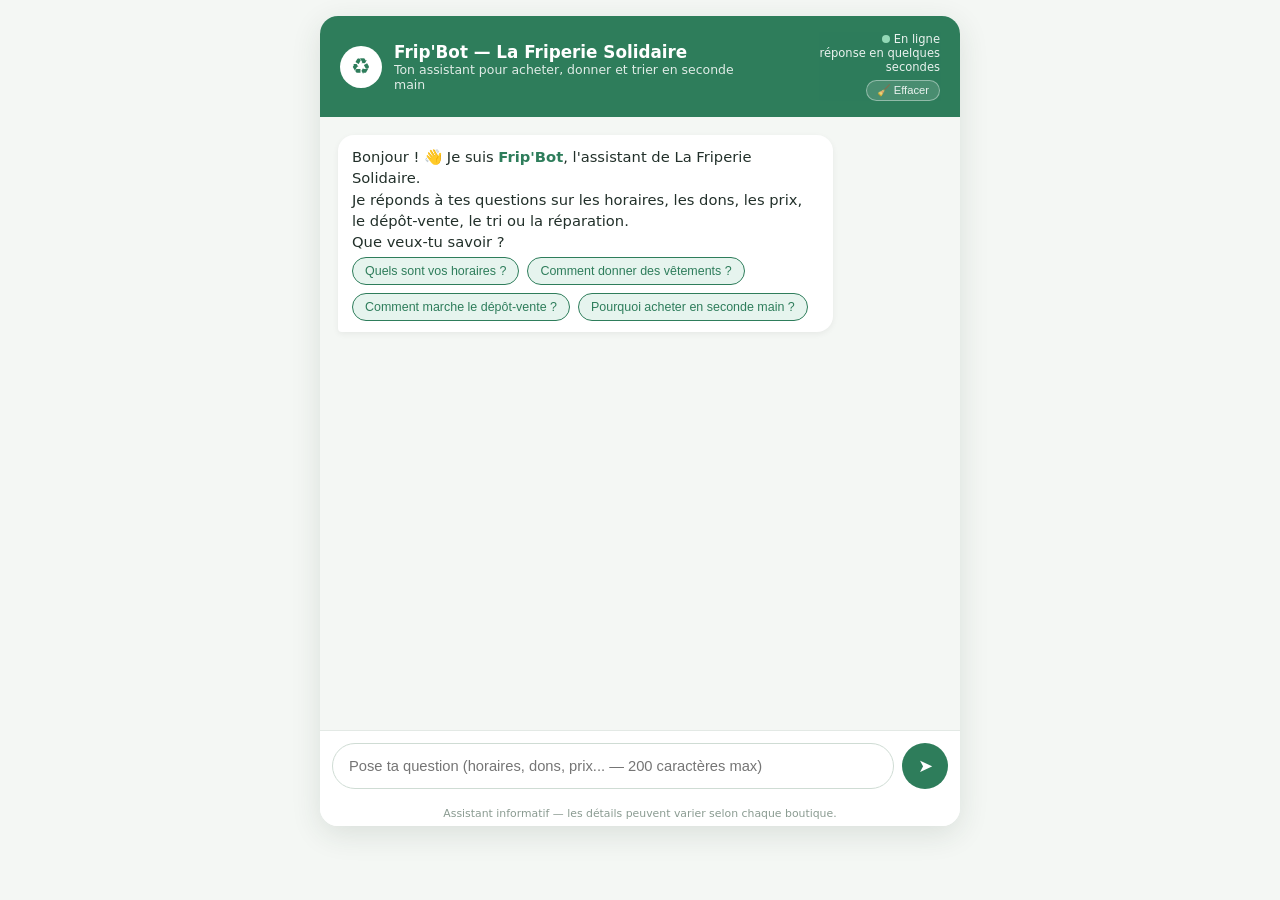
<file: essais-n0/chatbot-v4.html>
<!doctype html>
<html lang="fr">
<head>
<meta charset="UTF-8" />
<meta name="viewport" content="width=device-width, initial-scale=1.0" />
<title>Frip'Bot — Assistant Friperie & Ressourcerie</title>
<style>
  :root {
    --vert: #2e7d5b;
    --vert-clair: #e6f4ee;
    --ocre: #d98324;
    --texte: #22302a;
    --fond: #f4f7f4;
    --bulle-bot: #ffffff;
    --bulle-user: #2e7d5b;
  }
  * { box-sizing: border-box; margin: 0; padding: 0; }
  body {
    font-family: "Segoe UI", system-ui, -apple-system, sans-serif;
    background: var(--fond);
    color: var(--texte);
    display: flex; justify-content: center;
    min-height: 100vh; padding: 16px;
  }
  .app {
    width: 100%; max-width: 640px;
    display: flex; flex-direction: column;
    height: 90vh; min-height: 540px;
    background: #fff; border-radius: 18px;
    box-shadow: 0 8px 30px rgba(30,60,40,.12);
    overflow: hidden;
  }
  header {
    background: var(--vert); color: #fff;
    padding: 16px 20px; display: flex; align-items: center; gap: 12px;
  }
  header .logo {
    width: 42px; height: 42px; border-radius: 50%;
    background: #fff; color: var(--vert);
    display: flex; align-items: center; justify-content: center;
    font-size: 22px; flex-shrink: 0;
  }
  header h1 { font-size: 1.05rem; }
  header p { font-size: .78rem; opacity: .85; }
  header .statut { margin-left: auto; text-align: right; font-size: .72rem; opacity: .9; }
  header .point { display: inline-block; width: 8px; height: 8px; border-radius: 50%; background: #9fe3c0; margin-right: 4px; }
  #effacer {
    margin-top: 6px;
    background: rgba(255,255,255,.15);
    color: #fff;
    border: 1px solid rgba(255,255,255,.45);
    border-radius: 999px;
    padding: 3px 10px;
    font-size: .7rem;
    cursor: pointer;
    transition: .15s;
  }
  #effacer:hover { background: rgba(255,255,255,.3); }

  #chat {
    flex: 1; overflow-y: auto; padding: 18px;
    background: var(--fond);
    display: flex; flex-direction: column; gap: 10px;
  }
  .msg {
    max-width: 82%; padding: 11px 14px;
    border-radius: 16px; font-size: .92rem; line-height: 1.45;
    white-space: pre-line; word-wrap: break-word;
    animation: apparition .25s ease;
  }
  @keyframes apparition { from { opacity: 0; transform: translateY(6px);} to { opacity: 1; transform: none;} }
  .bot { background: var(--bulle-bot); align-self: flex-start; border-bottom-left-radius: 4px; box-shadow: 0 2px 6px rgba(0,0,0,.06); }
  .user { background: var(--bulle-user); color: #fff; align-self: flex-end; border-bottom-right-radius: 4px; }
  .bot b { color: var(--vert); }
  .suggestions { display: flex; flex-wrap: wrap; gap: 8px; margin-top: 4px; }
  .suggestions button {
    border: 1.5px solid var(--vert); background: var(--vert-clair);
    color: var(--vert); font-size: .78rem; padding: 6px 12px;
    border-radius: 999px; cursor: pointer; transition: .15s;
  }
  .suggestions button:hover { background: var(--vert); color: #fff; }

  .saisie {
    display: flex; gap: 8px; padding: 12px;
    background: #fff; border-top: 1px solid #e3e9e5;
  }
  .saisie input {
    flex: 1; padding: 12px 16px; border-radius: 999px;
    border: 1.5px solid #cfdcd4; font-size: .92rem; outline: none;
  }
  .saisie input:focus { border-color: var(--vert); }
  .saisie button {
    background: var(--vert); color: #fff; border: none;
    width: 46px; height: 46px; border-radius: 50%;
    font-size: 1.1rem; cursor: pointer; transition: .15s;
  }
  .saisie button:hover { background: #1f5c41; }
  footer { text-align: center; font-size: .68rem; padding: 6px; color: #8a9b91; background: #fff; }
</style>
</head>
<body>
<div class="app">
  <header>
    <div class="logo">♻️</div>
    <div>
      <h1>Frip'Bot — La Friperie Solidaire</h1>
      <p>Ton assistant pour acheter, donner et trier en seconde main</p>
    </div>
    <div class="statut">
      <span class="point"></span>En ligne<br>réponse en quelques secondes
      <br><button id="effacer" title="Vider la conversation">🧹 Effacer</button>
    </div>
  </header>

  <div id="chat"></div>

  <div class="saisie">
    <input id="entree" type="text" placeholder="Pose ta question (horaires, dons, prix... — 200 caractères max)" autocomplete="off" />
    <button id="envoyer" title="Envoyer">➤</button>
  </div>
  <footer>Assistant informatif — les détails peuvent varier selon chaque boutique.</footer>
</div>

<script>
const chat = document.getElementById("chat");
const entree = document.getElementById("entree");
const envoyer = document.getElementById("envoyer");
const effacer = document.getElementById("effacer");

const CLE_HISTORIQUE = "fripbot-historique";
const MAX_CARACTERES = 200;
let historique = [];

const BOUTIQUE = {
  nom: "La Friperie Solidaire",
  horaires: "mardi–vendredi 10h–18h30, samedi 10h–17h, fermé dimanche et lundi",
  adresse: "12 rue des Recyclés",
  tel: "01 23 45 67 89",
  email: "bonjour@friperie-solidaire.fr",
};

const REGLES = [
  {
    mots: ["bonjour", "salut", "coucou", "hello", "bonsoir", "hey"],
    reponse: () => `Bonjour et bienvenue chez ${BOUTIQUE.nom} ! 👋\nJe peux t'aider sur :\n• Les horaires et l'adresse\n• Les dons (vêtements, livres, objets)\n• Les prix et le dépôt-vente\n• Le tri et la réparation\n• Les avantages de la seconde main\nSur quoi puis-je te renseigner ?`,
    suggestions: ["Quels sont vos horaires ?", "Comment donner des vêtements ?", "Comment ça marche le dépôt-vente ?"]
  },
  {
    mots: ["horaire", "heure", "ouvert", "ferme", "ouvre", "dimanche", "lundi", "samedi"],
    reponse: () => `🕒 Nous sommes ouverts :\n<b>${BOUTIQUE.horaires}</b>.\nTu nous trouves au ${BOUTIQUE.adresse}. Passe nous voir !`,
    suggestions: ["Où êtes-vous situés ?", "Puis-je déposer un don maintenant ?"]
  },
  {
    mots: ["adresse", "où", "situation", "situer", "localisation", "trouver", "plan", "acces"],
    reponse: () => `📍 Nous sommes au <b>${BOUTIQUE.adresse}</b>, facilement accessible à pied et en transports.\nPour nous joindre : ${BOUTIQUE.tel} ou ${BOUTIQUE.email}.`,
    suggestions: ["Quels sont vos horaires ?", "Y a-t-il un parking à proximité ?"]
  },
  {
    mots: ["don", "donner", "dons", "deposer don", "ceder", "vêtement a donner", "vetement a donner", "débarras", "debaras"],
    reponse: () => `🎁 Pour donner, c'est simple :\n1. Trie tes affaires (vêtements, linge, chaussures, livres, vaisselle, petits objets)\n2. Vérifie qu'ils sont <b>propres et en bon état</b>\n3. Dépose-les en boutique pendant les horaires d'ouverture, ou dans la borne de collecte devant le magasin\n⚠️ Nous n'acceptons pas : matelas, produits chimiques, objets cassés ou très abîmés.\nMerci pour ton geste solidaire ! ♻️`,
    suggestions: ["Que n'acceptez-vous pas ?", "Puis-je avoir un reçu fiscal ?"]
  },
  {
    mots: ["recu", "fiscal", "deduction", "impot", "defiscalisation"],
    reponse: () => `🧾 Oui ! Pour les dons en bon état, nous pouvons te remettre un reçu fiscal (formulaire Cerfa) qui te permet de bénéficier d'une réduction d'impôt de <b>66 % du montant estimé</b>, dans la limite de 61 % de ton revenu imposable. Demande-le à l'accueil lors du dépôt.`
  },
  {
    mots: ["prix", "combien", "coute", "tarif", "cher", "pas cher", "budget"],
    reponse: () => `💰 Nos prix sont très accessibles, car nous valorisons les dons :\n• T-shirts / pulls : 2 à 5 €\n• Pantalons / jeans : 4 à 8 €\n• Vestes / manteaux : 6 à 15 €\n• Chaussures : 3 à 10 €\n• Livres : 1 à 3 €\nLes prix varient selon l'état et la marque. Une étiquette couleur indique le rayon et la fourchette de prix. Des promotions régulières sont affichées en boutique !`,
    suggestions: ["Comment marche le dépôt-vente ?", "Faites-vous des soldes ?"]
  },
  {
    mots: ["depot", "depot-vente", "depot vente", "consignation", "vendre mes", "vendre"],
    reponse: () => `🤝 Le dépôt-vente en 3 étapes :\n1. Apporte tes articles (propres, en bon état) pour évaluation\n2. Nous fixons un prix ensemble ; l'article reste en vente 6 semaines\n3. S'il se vend, tu touches <b>50 % du prix de vente</b> (chèque ou crédit boutique à +10 %)\nLes invendus sont soit repris, soit donnés à l'association.\nTu peux rapporter tes articles du mardi au vendredi après-midi.`,
    suggestions: ["Quels articles acceptez-vous ?", "Combien de temps dure la mise en vente ?"]
  },
  {
    mots: ["etat", "qualite", "tache", "trou", "abime", "use", "dechirure", "manque bouton"],
    reponse: () => `🔍 Ce que nous acceptons : articles <b>propres, complets et portables</b> (petits défauts réparables OK, ex. bouton manquant).\nCe que nous refusons : articles déchirés, tachés durablement, mouillés ou sentant le renfermé.\n💡 Un article avec un petit défaut peut partir au <b>rayon "à réparer"</b> ou en atelier couture — demandes-nous !`,
    suggestions: ["Proposez-vous des ateliers réparation ?"]
  },
  {
    mots: ["reparation", "reparer", "atelier", "couture", "retouche", "troc", "repair cafe"],
    reponse: () => `🪡 Nous proposons :\n• Un <b>atelier couture</b> gratuit le samedi matin (10h–12h) — viens avec ton article à réparer\n• Des retouches simples payantes à petit prix\n• Des tutos réparation sur l'ardoise à l'entrée du magasin\nProlonger la vie d'un vêtement, c'est le plus écologique des gestes !`
  },
  {
    mots: ["ecologique", "ecologie", "environnement", "seconde main", "durable", "impact", "pourquoi friperie", "utile"],
    reponse: () => `🌍 Acheter seconde main, ça change tout :\n• Fabriquer un t-shirt neuf = ~2 700 L d'eau ; d'occasion = quasi zéro\n• Prolonger la vie d'un vêtement de 9 mois réduit de 20–30 % son empreinte carbone\n• En France, ~10 kg de textiles par personne finissent à la poubelle chaque année — la plupart pourrait être réemployés\n• Ton achat soutient aussi l'emploi local et l'insertion.\nMerci de faire partie de la solution ! ♻️`,
    suggestions: ["Comment donner des vêtements ?", "Comment marche le dépôt-vente ?"]
  },
  {
    mots: ["taille", "essayer", "cabine", "essayage", "pointure"],
    reponse: () => `👗 Oui, nous avons des <b>cabines d'essayage</b> ! Les tailles varient selon les époques et les marques (un 38 des années 80 ≠ un 38 actuel), donc essaie toujours quand c'est possible. En cas de doute, le matin les rayons sont plus fournis et l'équipe peut t'aider à dénicher la bonne taille.`
  },
  {
    mots: ["paiement", "carte", "especes", "cheque", "payer", "virement"],
    reponse: () => `💳 Nous acceptons : espèces, carte bancaire (à partir de 5 €) et chèques. Certains dons de carte (bons cadeaux solidaires) sont aussi utilisables en caisse.`
  },
  {
    mots: ["rendre", "retour", "remboursement", "echange"],
    reponse: () => `🔄 Articles d'occasion vendus en l'état : ni repris ni échangés, sauf défaut caché non signalé — dans ce cas présente-toi avec le ticket sous 7 jours et nous trouvons une solution (échange ou avoir boutique).`
  },
  {
    mots: ["benevolat", "benevole", "travailler", "jobs", "emploi", "stage"],
    reponse: () => `❤️ Rejoins l'équipe ! Nous cherchons régulièrement des bénévoles pour : tri, mise en rayon, accueil, atelier couture. Aucune expérience requise, 2 h/semaine suffisent. Passe nous voir ou écris à ${BOUTIQUE.email} !`
  },
  {
    mots: ["tri", "jeter", "poubelle", "recycler", "dechets", "textile usager"],
    reponse: () => `🗑️ Le bon réflexe tri :\n• <b>Portable</b> → donne en friperie / ressourcerie\n• <b>Abîmé mais propre</b> → borne de collecte textile (recyclage en isolant, chiffons...)\n• <b>Mouillé / sale / cassé</b> → déchetterie ou ordures selon la matière\nJamais de textile dans la poubelle grise s'il existe une borne à proximité !`
  },
  {
    mots: ["meuble", "electro", "electromenager", "appareil", "hi-fi", "livre", "jouet", "vaisselle"],
    reponse: () => `🛋️ Nous acceptons aussi : petits meubles transportables à la main, petits appareils électriques <b>testés et fonctionnels</b>, livres, jeux et jouets complets, vaisselle sans éclat.\nPour les gros électroménagers ou meubles volumineux, renseigne-toi en boutique : une collecte peut être organisée une fois par mois.`
  },
  {
    mots: ["merci", "super", "parfait", "genial", "top", "cool"],
    reponse: () => `Avec plaisir ! 😊 Si tu as d'autres questions, je suis là. Et n'hésite pas à venir discuter avec l'équipe en boutique — le café est souvent offert aux donateurs !`
  },
  {
    mots: ["au revoir", "bye", "a plus", "ciao", "a bientot"],
    reponse: () => `À bientôt chez ${BOUTIQUE.nom} ! 👋 Merci de penser seconde main. ♻️`
  },
];

function normaliser(t) {
  return t.toLowerCase()
    .replace(/[éèê]/g, "e").replace(/[àâ]/g, "a").replace(/[î]/g, "i")
    .replace(/[ô]/g, "o").replace(/û/g, "u").replace(/ç/g, "c")
    .replace(/['’]/g, " ").replace(/\s+/g, " ").trim();
}

function trouverReponse(texte) {
  const t = normaliser(texte);
  if (!t) return null;
  let meilleur = null, score = 0;
  for (const regle of REGLES) {
    for (const mot of regle.mots) {
      if (t.includes(normaliser(mot)) && mot.length > score) {
        score = mot.length; meilleur = regle;
      }
    }
  }
  if (meilleur) return { texte: meilleur.reponse(), suggestions: meilleur.suggestions || null };
  return {
    texte: `Hmm, je n'ai pas encore la réponse à cette question 😅\nEssaie avec des mots comme « horaires », « don », « prix », « dépôt-vente », « tri » ou « réparation » — ou contacte-nous au ${BOUTIQUE.tel} / ${BOUTIQUE.email}.`,
    suggestions: ["Quels sont vos horaires ?", "Comment donner des vêtements ?", "Quels sont vos prix ?"]
  };
}

function sauvegarder() {
  try { localStorage.setItem(CLE_HISTORIQUE, JSON.stringify(historique)); } catch (e) {}
}

function ajouterMessage(contenu, role, suggestions, memoriser = true) {
  const div = document.createElement("div");
  div.className = "msg " + role;
  if (role === "bot") {
    div.innerHTML = contenu;
    if (suggestions) {
      const s = document.createElement("div");
      s.className = "suggestions";
      suggestions.forEach(txt => {
        const b = document.createElement("button");
        b.textContent = txt;
        b.onclick = () => { s.remove(); envoyerTexte(txt); };
        s.appendChild(b);
      });
      div.appendChild(s);
    }
  } else {
    div.textContent = contenu;
  }
  chat.appendChild(div);
  chat.scrollTop = chat.scrollHeight;
  if (memoriser) {
    historique.push({ contenu, role, suggestions: suggestions || null });
    sauvegarder();
  }
}

function envoyerTexte(texte) {
  if (!texte.trim()) return;
  if (texte.length > MAX_CARACTERES) {
    ajouterMessage(
      `⚠️ Ton message dépasse ${MAX_CARACTERES} caractères (${texte.length}).\nPose une question plus courte, stp !`,
      "bot",
      null
    );
    return;
  }
  ajouterMessage(texte, "user");
  entree.value = "";
  setTimeout(() => {
    const r = trouverReponse(texte);
    ajouterMessage(r.texte, "bot", r.suggestions);
  }, 350);
}

function messageAccueil() {
  ajouterMessage(
    `Bonjour ! 👋 Je suis <b>Frip'Bot</b>, l'assistant de ${BOUTIQUE.nom}.\nJe réponds à tes questions sur les horaires, les dons, les prix, le dépôt-vente, le tri ou la réparation.\nQue veux-tu savoir ?`,
    "bot",
    ["Quels sont vos horaires ?", "Comment donner des vêtements ?", "Comment marche le dépôt-vente ?", "Pourquoi acheter en seconde main ?"]
  );
}

envoyer.onclick = () => envoyerTexte(entree.value);
entree.addEventListener("keydown", e => { if (e.key === "Enter") envoyerTexte(entree.value); });
effacer.onclick = () => {
  historique = [];
  sauvegarder();
  chat.innerHTML = "";
  messageAccueil();
};

(function restaurer() {
  try {
    const sauvegarde = JSON.parse(localStorage.getItem(CLE_HISTORIQUE) || "[]");
    if (Array.isArray(sauvegarde) && sauvegarde.length) {
      sauvegarde.forEach(m => ajouterMessage(m.contenu, m.role, m.suggestions, false));
      return;
    }
  } catch (e) {}
  messageAccueil();
})();
</script>
</body>
</html>
</file>
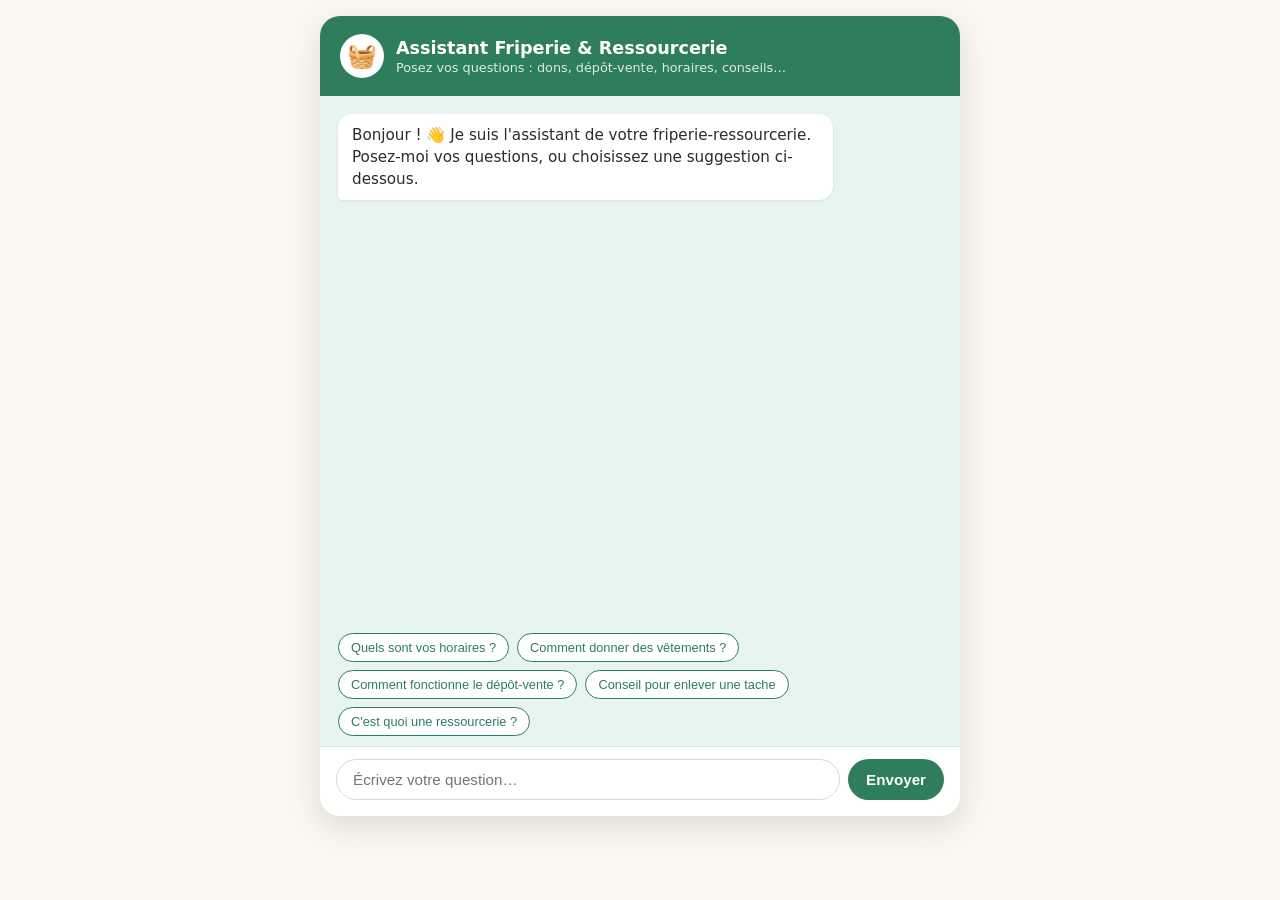
<file: essais-n0/essai-A.html>
<!doctype html>
<html lang="fr">
  <head>
    <meta charset="UTF-8" />
    <meta name="viewport" content="width=device-width, initial-scale=1.0" />
    <title>Assistant Friperie & Ressourcerie</title>
    <style>
      :root {
        --vert: #2e7d5b;
        --vert-clair: #e8f4ef;
        --creme: #2f2a26;
        --beige: #faf6f0;
        --bulle-bot: #ffffff;
        --bulle-user: #2e7d5b;
        --texte-user: #ffffff;
        --radius: 14px;
        font-family: "Segoe UI", system-ui, -apple-system, sans-serif;
      }
      * { box-sizing: border-box; }
      body {
        margin: 0;
        background: var(--beige);
        color: var(--creme);
        display: flex;
        justify-content: center;
        min-height: 100vh;
        padding: 16px;
      }
      .app {
        width: 100%;
        max-width: 640px;
        background: var(--vert-clair);
        border-radius: 20px;
        box-shadow: 0 10px 30px rgba(0,0,0,.12);
        display: flex;
        flex-direction: column;
        height: min(90vh, 800px);
        overflow: hidden;
      }
      header {
        background: var(--vert);
        color: #fff;
        padding: 18px 20px;
        display: flex;
        align-items: center;
        gap: 12px;
      }
      header .logo {
        width: 44px; height: 44px;
        border-radius: 50%;
        background: #fff;
        display: flex; align-items: center; justify-content: center;
        font-size: 24px;
      }
      header h1 { margin: 0; font-size: 1.1rem; }
      header p { margin: 2px 0 0; font-size: .8rem; opacity: .85; }
      #chat {
        flex: 1;
        overflow-y: auto;
        padding: 18px;
        display: flex;
        flex-direction: column;
        gap: 10px;
      }
      .msg {
        max-width: 82%;
        padding: 10px 14px;
        border-radius: var(--radius);
        line-height: 1.45;
        font-size: .95rem;
        white-space: pre-line;
        animation: pop .18s ease-out;
      }
      @keyframes pop { from { transform: translateY(6px); opacity: 0; } to { transform: none; opacity: 1; } }
      .bot { background: var(--bulle-bot); align-self: flex-start; border-bottom-left-radius: 4px; box-shadow: 0 1px 3px rgba(0,0,0,.08); }
      .user { background: var(--bulle-user); color: var(--texte-user); align-self: flex-end; border-bottom-right-radius: 4px; }
      .msg b { color: var(--vert); }
      .user b { color: #fff; }
      .suggestions { display: flex; flex-wrap: wrap; gap: 8px; padding: 0 18px 10px; }
      .suggestions button {
        border: 1px solid var(--vert);
        color: var(--vert);
        background: #fff;
        border-radius: 999px;
        padding: 6px 12px;
        font-size: .8rem;
        cursor: pointer;
        transition: background .15s;
      }
      .suggestions button:hover { background: #d9ede3; }
      form {
        display: flex;
        gap: 8px;
        padding: 12px 16px 16px;
        background: #fff;
        border-top: 1px solid #dbe8e2;
      }
      input {
        flex: 1;
        border: 1px solid #cfdcd6;
        border-radius: 999px;
        padding: 11px 16px;
        font-size: .95rem;
        outline: none;
      }
      input:focus { border-color: var(--vert); }
      form button {
        background: var(--vert);
        color: #fff;
        border: none;
        border-radius: 999px;
        padding: 11px 18px;
        font-size: .95rem;
        cursor: pointer;
        font-weight: 600;
      }
      form button:hover { background: #246348; }
      .typing { display: inline-flex; gap: 4px; padding: 14px 16px; }
      .typing span {
        width: 7px; height: 7px; border-radius: 50%;
        background: #9bb8ad;
        animation: blink 1s infinite;
      }
      .typing span:nth-child(2) { animation-delay: .2s; }
      .typing span:nth-child(3) { animation-delay: .4s; }
      @keyframes blink { 0%,100% { opacity: .3; } 50% { opacity: 1; } }
    </style>
  </head>
  <body>
    <div class="app">
      <header>
        <div class="logo">🧺</div>
        <div>
          <h1>Assistant Friperie &amp; Ressourcerie</h1>
          <p>Posez vos questions : dons, dépôt-vente, horaires, conseils…</p>
        </div>
      </header>
      <div id="chat"></div>
      <div class="suggestions" id="suggestions"></div>
      <form id="form" autocomplete="off">
        <input id="input" type="text" placeholder="Écrivez votre question…" />
        <button type="submit">Envoyer</button>
      </form>
    </div>

    <script>
      const chat = document.getElementById("chat");
      const form = document.getElementById("form");
      const input = document.getElementById("input");
      const suggestionsBox = document.getElementById("suggestions");

      // --- Base de connaissances : chaque règle a des mots-clés et une réponse ---
      const REGLES = [
        {
          cles: ["bonjour", "salut", "bonsoir", "coucou", "hello", "hey"],
          reponse: "Bonjour et bienvenue ! 👋 Je peux vous renseigner sur :\n• Les <b>horaires</b> et l'adresse\n• Les <b>dons</b> (quoi donner, comment)\n• Le <b>dépôt-vente</b>\n• Les <b>prix</b> et moyens de paiement\n• Des <b>conseils</b> (entretien, détachage, upcycling)\n\nQue souhaitez-vous savoir ?"
        },
        {
          cles: ["horaire", "heure", "ouvert", "ferme", "ouvre", "ouverture", "dimanche"],
          reponse: "🕒 <b>Horaires</b>\n• Mardi – Vendredi : 10h – 18h30\n• Samedi : 10h – 17h\n• Fermé dimanche, lundi et jours fériés.\n\nLa zone de dons ferme 30 min avant la boutique. Pensez à vérifier les horaires exceptionnels sur nos réseaux sociaux !"
        },
        {
          cles: ["adresse", "ou", "situe", "trouve", "localisation", "acces", "parking", "bus", "metro"],
          reponse: "📍 Nous sommes au <b>12 rue de la Récup', 75000 Ville</b>.\n• Bus : lignes 8 et 12, arrêt « Friperie »\n• Vélo : arceaux devant la boutique\n• Parking gratuit à 100 m (place du Marché)\n\nLa boutique est accessible aux personnes à mobilité réduite."
        },
        {
          cles: ["don", "dons", "donner", "deposer", "apporter", "depot de dons", "vieux vetement"],
          reponse: "🎁 <b>Donner, c'est simple !</b>\n1. Lavez les textiles et mettez-les dans un sac fermé.\n2. Déposez-les pendant les horaires d'ouverture (dans la limite de 2 sacs par personne et par jour).\n3. Un reçu de don peut vous être remis sur demande.\n\n<b>Accepté :</b> vêtements, chaussures, sacs, linge de maison en bon état, livres, vaisselle, petits meubles, jouets complets.\n<b>Refusé :</b> textiles humides ou moisis, articles cassés, produits dangereux, matériel électrique non testé, sièges auto.\n\nEn savoir plus sur le tri des déchets ? Écrivez « tri »."
        },
        {
          cles: ["tri", "dechet", "jeter", "recyclage", "recycler", "textile dechete", "abime"],
          reponse: "♻️ <b>Le bon réflexe tri</b>\n• Textiles <b>usés mais secs et propres</b> → points de collecte « Relais » / containers de tri : ils sont recyclés en isolant, chiffons…\n• Vêtements <b>portables</b> → dons en friperie ou ressourcerie\n• Objets cassés → déchetterie ou répar'café\n• Électronique → recyclage en magasin ou déchetterie\n\nUn vêtement déchiré peut aussi devenir une pièce unique : demandez « réparation » !"
        },
        {
          cles: ["depot-vente", "depot vente", "vendre", "consignation", "commission", "proposition de rachat"],
          reponse: "🏷️ <b>Dépôt-vente</b>\n• Déposez vos articles (max 10 par jour), nos équipes les évaluent.\n• Vos objets sont exposés 8 semaines au prix conseillé.\n• Vous touchez <b>50 %</b> du prix de vente, le reste finance l'association.\n• Prix soldés à -30 % après 4 semaines, -50 % après 6.\n• Invendus : récupérables sous 10 jours, sinon considérés comme don.\n\nPour déposer, venez avec une pièce d'identité et un RIB (IBAN)."
        },
        {
          cles: ["prix", "ca coute", "combien", "tarif", "cher", "pas cher", "budget"],
          reponse: "💰 <b>Des prix doux</b>\n• T-shirts : 2 – 5 €\n• Pantalons / jeans : 5 – 12 €\n• Vestes & manteaux : 8 – 25 €\n• Chaussures : 4 – 15 €\n• Livres : 1 – 4 €\n• Meubles et électroménager : affichés sur place, testés avant vente.\n\nÉtiquette couleur = semaine d'arrivée, pour suivre les remises du dépôt-vente. À noter : les prix peuvent varier selon l'état et la marque."
        },
        {
          cles: ["paiement", "carte", "espece", "cheque", "payer", "cb", "virement", "cash"],
          reponse: "💳 Nous acceptons les <b>espèces, la carte bancaire (à partir de 5 €)</b> et les chèques (pièce d'identité demandée). Le <b>Local Swap</b>, notre monnaie solidaire, est aussi accepté !"
        },
        {
          cles: ["nettoyage", "laver", "entretien", "tache", "detacher", "tacher", "odeur", "laine", "soie"],
          reponse: "🧼 <b>Conseils entretien seconde main</b>\n• Avant de porter : laver à 30° ou laisser 48 h au congélateur dans un sac (anti-acariens !).\n• Taches : liquide vaisselle + eau tiède, ou savon de Marseille frotté avant lavage.\n• <b>Laine</b> : lavage à froid, linge délicat, séchage à plat.\n• <b>Soie</b> : nettoyage à sec de préférence.\n• Odeurs : vaporiser un mélange eau + vinaigre blanc, puis aérer.\n\nDemandez « upcycling » pour donner une seconde vie stylée !"
        },
        {
          cles: ["reparation", "reparer", "coudre", "bouton", "accroche", " trou", "ourlet", "reprisage"],
          reponse: "🪡 <b>Réparez plutôt que jetez !</b>\n• Bouton à recoudre : passez le fil au double, 4 passages dans les trous, nœud plat côté envers.\n• Petit trou : point caché ou pièce thermocollante côté envers.\n• Ourlet : du ruban thermocollant suffit pour un ourlet rapide.\n\nNotre <b>Repar'café</b> a lieu le 1er samedi du mois (10h – 13h) : bénévoles et machines à coudre à disposition, gratuit !"
        },
        {
          cles: ["upcycling", "customiser", "personnaliser", "tshirt personnalise", "diy", "transformer", "retoucher"],
          reponse: "✨ <b>Upcycling : modez vos trouvailles</b>\n• T-shirt XL → robe ou sac en franges\n• Jean usé → short, ou poches en organizer mural\n• Foulard → bandeau, chouchou ou ceinture\n• Draps → pochettes réutilisables ou linges\n\nAtelier upcycling le 3e jeudi du mois : 8 €, matériel fourni. Réservation conseillée (10 places) !"
        },
        {
          cles: ["benevolat", "benevole", " aider", "rejoindre", "travailler", "stage", "job"],
          reponse: "🤝 <b>Rejoindre l'équipe</b>\n• Bénévolat : 3 h/semaine minimum, tous profils bienvenus (tri, caisse, atelier, communication).\n• Service civique et stages possibles toute l'année.\n\nPassez en boutique ou écrivez à benevoles@friperie-exemple.fr pour un premier rendez-vous découverte. Aucune expérience requise, juste l'envie !"
        },
        {
          cles: ["recap", "ressourcerie", "qu'est-ce", "c'est quoi", "mission", "association", "but", "environnement"],
          reponse: "🌍 <b>Friperie & ressourcerie, kézako ?</b>\nUne friperie revend des vêtements de seconde main ; une ressourcerie collecte, valorise et revend des objets de tous types (meubles, vaisselle, livres, électroménager reconditionné…).\n\n<b>Nos missions :</b>\n• Réduire les déchets et prolonger la vie des objets\n• Rendre la seconde main accessible à toutes et tous\n• Créer de l'emploi et du lien social localement\n\nSaviez-vous qu'1 kg de textile réemployé évite ~3 kg de CO₂ ? 💚"
        },
        {
          cles: ["carte fidelite", "fidelite", "fidélité", "adhesion", "membre", "avantage", "reduction", "remise"],
          reponse: "🎫 <b>Carte solidaire</b>\n• Gratuite, sur simple demande en boutique\n• <b>-10 %</b> sur les articles dépôt-vente tous les 1ers samedis du mois\n• Une avance-remise réservée aux adhérents sur les rendez-vous dons à domicile.\n• Vous recevez les invitations aux ventes privées et ateliers."
        },
        {
          cles: ["reservation", "reserver", "retenir", "mettre de cote", "plus tard", "payer plus tard"],
          reponse: "📌 Nous pouvons mettre un article de côté <b>24 h</b> (48 h le week-end). Demandez-le à un bénévole en boutique ou appelez-nous avant 17h. Au-delà, l'article retourne en rayon."
        },
        {
          cles: ["contact", "telephone", "mail", "email", "appeler", "joindre", "reseaux", "instagram", "facebook"],
          reponse: "📞 <b>Nous joindre</b>\n• Tél : 01 23 45 67 89 (pendant les horaires d'ouverture)\n• E-mail : bonjour@friperie-exemple.fr\n• Instagram / Facebook : @FriperieRessourcerie\n\nRéponse sous 48 h ouvrées. Une question rapide ? Je suis là !"
        },
        {
          cles: ["merci", "super", "genial", "top", "parfait", "cool", "bye", "aurevoir", "au revoir", "ciao"],
          reponse: "Avec plaisir ! 💚 Merci de faire vivre l'économie circulaire. À très vite en boutique — et n'hésitez pas si vous avez d'autres questions !"
        }
      ];

      const REPONSE_DEFAUT = "Je n'ai pas bien compris votre question 😅 Voici les sujets sur lesquels je peux vous aider :\n• <b>Horaires</b> et <b>adresse</b>\n• <b>Dons</b> et <b>tri</b>\n• <b>Dépôt-vente</b> et <b>prix</b>\n• <b>Paiement</b>\n• <b>Entretien</b>, <b>réparation</b> et <b>upcycling</b>\n• <b>Bénévolat</b> et <b>contact</b>\n\nEssayez l'un de ces mots-clés !";

      const SUGGESTIONS = [
        "Quels sont vos horaires ?",
        "Comment donner des vêtements ?",
        "Comment fonctionne le dépôt-vente ?",
        "Conseil pour enlever une tache",
        "C'est quoi une ressourcerie ?"
      ];

      // Normalise le texte : minuscules, sans accents, sans ponctuation
      function normaliser(t) {
        return t.toLowerCase()
          .normalize("NFD").replace(/[̀-ͯ]/g, "")
          .replace(/[^a-z0-9\s'-]/g, " ");
      }

      function trouverReponse(texte) {
        const t = " " + normaliser(texte) + " ";
        let meilleur = null, meilleurScore = 0;
        for (const regle of REGLES) {
          let score = 0;
          for (const cle of regle.cles) {
            const k = normaliser(cle).trim();
            if (t.includes(k)) score += k.length;
          }
          if (score > meilleurScore) { meilleurScore = score; meilleur = regle; }
        }
        return meilleur ? meilleur.reponse : REPONSE_DEFAUT;
      }

      function ajouterMessage(html, classe) {
        const div = document.createElement("div");
        div.className = "msg " + classe;
        div.innerHTML = html;
        chat.appendChild(div);
        chat.scrollTop = chat.scrollHeight;
      }

      function afficherSuggestions() {
        suggestionsBox.innerHTML = "";
        SUGGESTIONS.forEach((s) => {
          const b = document.createElement("button");
          b.textContent = s;
          b.onclick = () => envoyer(s);
          suggestionsBox.appendChild(b);
        });
      }

      function envoyer(texte) {
        const q = (texte || input.value).trim();
        if (!q) return;
        ajouterMessage(q.replace(/</g, "&lt;"), "user");
        input.value = "";
        suggestionsBox.innerHTML = "";

        // Indicateur de frappe
        const typing = document.createElement("div");
        typing.className = "msg bot typing";
        typing.innerHTML = "<span></span><span></span><span></span>";
        chat.appendChild(typing);
        chat.scrollTop = chat.scrollHeight;

        setTimeout(() => {
          typing.remove();
          ajouterMessage(trouverReponse(q), "bot");
          afficherSuggestions();
        }, 600);
      }

      form.addEventListener("submit", (e) => {
        e.preventDefault();
        envoyer();
      });

      // Message d'accueil
      ajouterMessage("Bonjour ! 👋 Je suis l'assistant de votre friperie-ressourcerie. Posez-moi vos questions, ou choisissez une suggestion ci-dessous.", "bot");
      afficherSuggestions();
    </script>
  </body>
</html>
</file>
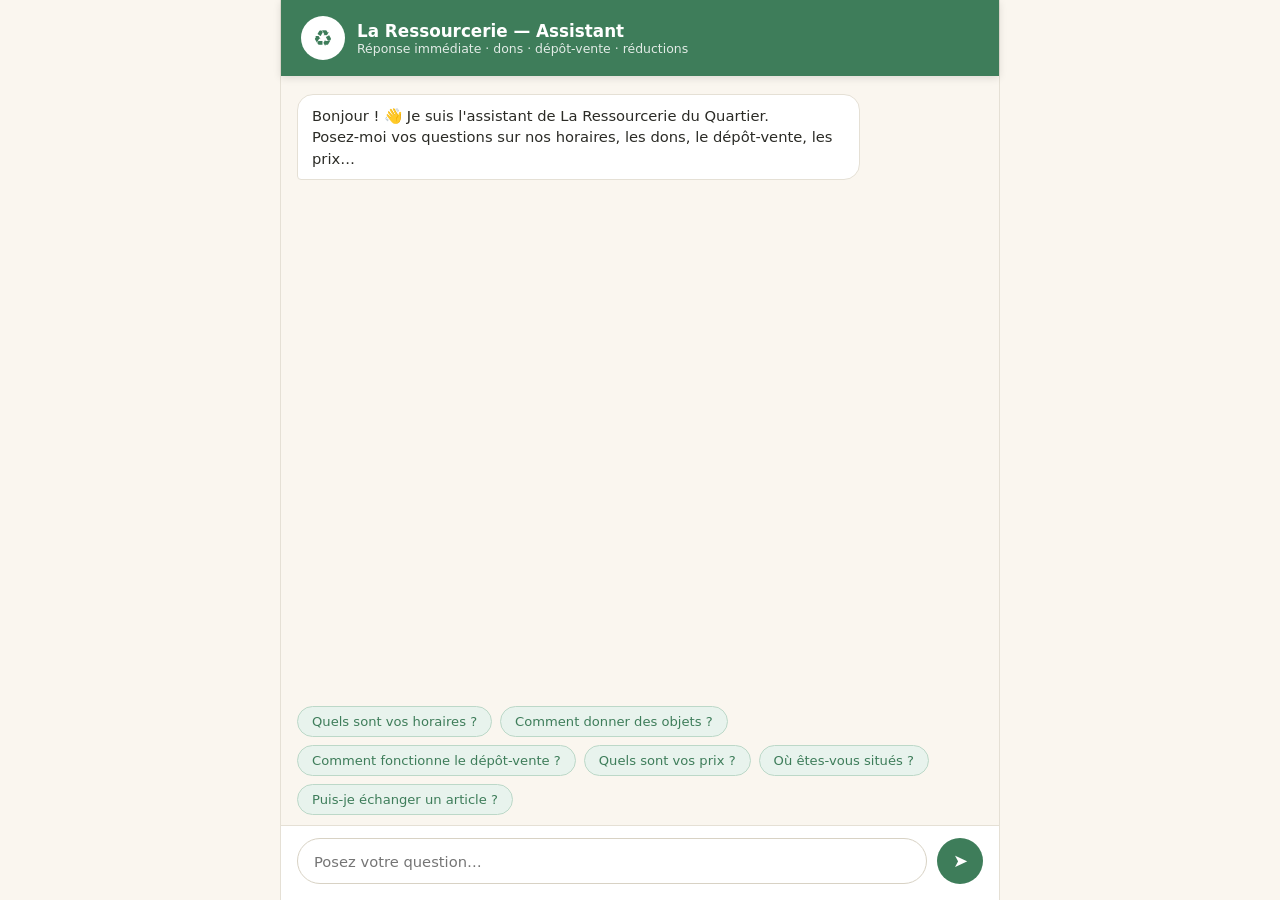
<file: essais-n0/essai-B.html>
<!doctype html>
<html lang="fr">
<head>
<meta charset="UTF-8" />
<meta name="viewport" content="width=device-width, initial-scale=1.0" />
<title>Assistant Friperie &amp; Ressourcerie</title>
<style>
  :root {
    --vert: #3e7d5a;
    --vert-clair: #e8f3ed;
    --beige: #faf6ef;
    --texte: #2b2b26;
    --gris: #6f6f66;
    --bulle-bot: #ffffff;
    --bulle-user: #3e7d5a;
  }
  * { box-sizing: border-box; margin: 0; }
  body {
    font-family: "Segoe UI", system-ui, -apple-system, sans-serif;
    background: var(--beige);
    color: var(--texte);
    height: 100vh;
    display: flex;
    flex-direction: column;
    max-width: 720px;
    margin: 0 auto;
    border-left: 1px solid #e5e0d5;
    border-right: 1px solid #e5e0d5;
  }
  header {
    background: var(--vert);
    color: #fff;
    padding: 16px 20px;
    display: flex;
    align-items: center;
    gap: 12px;
    box-shadow: 0 2px 8px rgba(0,0,0,.12);
  }
  header .logo {
    width: 44px; height: 44px; border-radius: 50%;
    background: #fff; color: var(--vert);
    display: flex; align-items: center; justify-content: center;
    font-size: 22px; flex-shrink: 0;
  }
  header h1 { font-size: 1.05rem; font-weight: 600; }
  header p { font-size: .78rem; opacity: .85; }
  #chat {
    flex: 1;
    overflow-y: auto;
    padding: 18px 16px 8px;
    display: flex;
    flex-direction: column;
    gap: 10px;
  }
  .msg {
    max-width: 82%;
    padding: 10px 14px;
    border-radius: 16px;
    font-size: .92rem;
    line-height: 1.45;
    animation: apparait .25s ease;
    white-space: pre-line;
  }
  @keyframes apparait { from { opacity: 0; transform: translateY(6px); } to { opacity: 1; } }
  .bot { background: var(--bulle-bot); align-self: flex-start; border: 1px solid #e5e0d5; border-bottom-left-radius: 4px; }
  .user { background: var(--bulle-user); color: #fff; align-self: flex-end; border-bottom-right-radius: 4px; }
  .horaire { border-collapse: collapse; margin-top: 6px; font-size: .85rem; }
  .horaire td { padding: 2px 10px 2px 0; }
  #suggestions {
    display: flex;
    flex-wrap: wrap;
    gap: 8px;
    padding: 6px 16px 10px;
  }
  #suggestions button {
    background: var(--vert-clair);
    color: var(--vert);
    border: 1px solid #bcd8c8;
    border-radius: 999px;
    padding: 7px 14px;
    font-size: .82rem;
    cursor: pointer;
    font-family: inherit;
  }
  #suggestions button:hover { background: #d8ebdf; }
  footer {
    display: flex;
    gap: 10px;
    padding: 12px 16px 16px;
    background: #fff;
    border-top: 1px solid #e5e0d5;
  }
  #saisie {
    flex: 1;
    border: 1px solid #d8d2c4;
    border-radius: 999px;
    padding: 11px 16px;
    font-size: .92rem;
    font-family: inherit;
    outline: none;
  }
  #saisie:focus { border-color: var(--vert); }
  #envoyer {
    background: var(--vert);
    color: #fff;
    border: none;
    border-radius: 999px;
    width: 46px; height: 46px;
    cursor: pointer;
    font-size: 1.1rem;
    flex-shrink: 0;
  }
  #envoyer:hover { background: #33684b; }
  .typing { display: inline-flex; gap: 4px; padding: 14px 16px; }
  .typing span {
    width: 7px; height: 7px; border-radius: 50%;
    background: #b9b9ae; animation: pulse 1s infinite;
  }
  .typing span:nth-child(2) { animation-delay: .18s; }
  .typing span:nth-child(3) { animation-delay: .36s; }
  @keyframes pulse { 0%,100% { opacity: .35; transform: translateY(0); } 50% { opacity: 1; transform: translateY(-3px); } }
</style>
</head>
<body>

<header>
  <div class="logo">♻️</div>
  <div>
    <h1>La Ressourcerie — Assistant</h1>
    <p>Réponse immédiate · dons · dépôt-vente · réductions</p>
  </div>
</header>

<div id="chat"></div>
<div id="suggestions"></div>

<footer>
  <input id="saisie" type="text" placeholder="Posez votre question…" autocomplete="off" />
  <button id="envoyer" title="Envoyer">➤</button>
</footer>

<script>
/* =========================================================
   1. PERSONNALISATION DE LA BOUTIQUE — modifiez ces valeurs
   ========================================================= */
const BOUTIQUE = {
  nom: "La Ressourcerie du Quartier",
  adresse: "12 rue des Tilleuls, 69003 Lyon",
  tel: "04 78 00 00 00",
  email: "contact@ressourcerie-exemple.fr",
  horaires: [
    ["Mardi – Vendredi", "10h00 – 18h30"],
    ["Samedi", "9h30 – 19h00"],
    ["Dimanche & Lundi", "Fermé"]
  ],
  depot: "Mercredi et samedi, 10h – 12h et 14h – 17h",
  taux: "Prix généralement entre 1 € et 15 €. Les dépôts en dépôt-vente sont répartis 50/50 entre le déposant et la boutique.",
  paiement: "Espèces et carte bancaire (sans contact accepté)."
};

/* =========================================================
   2. BASE DE CONNAISSANCES : intentions + réponses
   Chaque intention : mots-clés (regex) + réponse (ou fonction)
   ========================================================= */
const intentions = [
  {
    nom: "horaires",
    mots: /(horair|ouvert|ferm|heure|ouvre|heure)/i,
    reponse: () =>
      "🕒 Voici nos horaires d'ouverture :\n" +
      BOUTIQUE.horaires.map(h => "• " + h[0] + " : " + h[1]).join("\n")
  },
  {
    nom: "adresse",
    mots: /(adresse|où|localis|situation|trouver|itinéraire|plan)/i,
    reponse: () =>
      "📍 Nous sommes au " + BOUTIQUE.adresse + ".\n" +
      "N'hésitez pas à nous appeler au " + BOUTIQUE.tel + " si vous ne trouvez pas."
  },
  {
    nom: "contact",
    mots: /(t[eé]l[eé]phone|num[eé]ro|appeler|joindre|contact|email|mail|courriel)/i,
    reponse: () =>
      "📞 Téléphone : " + BOUTIQUE.tel + "\n" +
      "✉️ Email : " + BOUTIQUE.email + "\n" +
      "Vous pouvez aussi passer directement à la boutique."
  },
  {
    nom: "don",
    mots: /(don|donner|dons|d[eé]p[oô]s|apporter|d[eé]barras|encombrant)/i,
    reponse: () =>
      "💚 Merci de penser à nous ! Pour donner, deux options :\n" +
      "• Déposer directement en boutique aux heures de dépôt : " + BOUTIQUE.depot + "\n" +
      "• Nous contacter pour un rejet éventuel (volumineux) : " + BOUTIQUE.tel + "\n\n" +
      "Nous acceptons : vêtements propres et en bon état, livres, vaisselle, petits meubles, jouets, petit électroménager.\n" +
      "Nous n'acceptons pas : matelas, articles dégradés, produits dangereux, matériel non testé."
  },
  {
    nom: "depot-vente",
    mots: /(d[eé]p[oô]t.?vente|consign|vend( re|re mes)? (mes|des)|commissions?|r[eé]partition|part)/i,
    reponse: () =>
      "🤝 Dépôt-vente : vous déposez un objet, nous le vendons pour vous.\n" +
      BOUTIQUE.taux + "\n" +
      "Dépôts acceptés : " + BOUTIQUE.depot + "\n" +
      "Les invendus sont à récupérer sous 15 jours ou reversés en don."
  },
  {
    nom: "prix",
    mots: /(prix|tarif|co[uû]te|combien|cher|r[eé]duction|remise|promo)/i,
    reponse: () =>
      "🏷️ Nos prix sont très accessibles : " + BOUTIQUE.taux + "\n" +
      "Étiquette verte = -50 % la dernière semaine du mois !"
  },
  {
    nom: "paiement",
    mots: /(paiement|payer|carte|esp[eè]ces|cb|chèque|cash)/i,
    reponse: () => "💳 Moyens de paiement : " + BOUTIQUE.paiement
  },
  {
    nom: "vendre",
    mots: /(vendre|revendre|estimer|valeur)/i,
    reponse: () =>
      "Pour vendre vos objets, c'est le dépôt-vente qu'il vous faut !\n" +
      BOUTIQUE.taux + "\nApportez vos objets : " + BOUTIQUE.depot + "."
  },
  {
    nom: "textile",
    mots: /(vêtement|vetement|textile|fringue|habit|pantalon|robe|chaussure|taille|essayage)/i,
    reponse: () =>
      "👕 Côté textile : vêtements lavés et en bon état, triés par type et taille.\n" +
      "Cabines d'essayage disponibles. Reprise possible sous 7 jours avec le ticket."
  },
  {
    nom: "ressourcerie-generalites",
    mots: /(ressourcerie|friperie|qu'est.?ce que|c'est quoi|mission|but|objectif|environnement|d[eé]chets?)/i,
    reponse: () =>
      "♻️ Une ressourcerie (ou friperie pour le textile) récupère les objets dont vous ne voulez plus,\n" +
      "les valorise et les remet en vente à petit prix : moins de déchets, des achats responsables\n" +
      "et du soutien à l'emploi local. Acheter d'occasion, c'est donner une seconde vie !"
  },
  {
    nom: "benevolat",
    mots: /(b[eé]n[eé]vol|aide[rz]? |travailler|emploi|poste|stage)/i,
    reponse: () =>
      "🙌 Envie de nous aider ? Nous recrutons régulièrement des bénévoles (tri, accueil, mise en rayon)\n" +
      "et parfois des salariés en insertion. Parlez-en à l'accueil ou appelez le " + BOUTIQUE.tel + "."
  },
  {
    nom: "retour",
    mots: /(retour|reprise|rembours|échang|echang|ticket)/i,
    reponse: () =>
      "↩️ Reprise possible sous 7 jours, avec le ticket, article non porté/non utilisé.\n" +
      "Remboursement en avoir sur la boutique."
  },
  {
    nom: "carte-fidelite",
    mots: /(fid[eé]lit|carte de membre|adh[eé]sion)/i,
    reponse: () =>
      "⭐ Carte fidélité gratuite : au bout de 10 achats, le 11e avec -30 %.\n" +
      "Demandez-la à l'accueil !"
  },
  {
    nom: "salutations",
    mots: /^(bonjour|salut|bonsoir|coucou|hello|hey|yo)\b| ça va|comment [ac]a va/i,
    reponse: () =>
      "Bonjour et bienvenue chez " + BOUTIQUE.nom + " ! 👋\n" +
      "Je peux vous renseigner sur : les horaires, les dons, le dépôt-vente, les prix, la reprise des articles…"
  },
  {
    nom: "remerciements",
    mots: /(merci|nickel|super|parfait|g[eé]nial|top)\b/i,
    reponse: () => "Avec plaisir ! 💚 N'hésitez pas si vous avez d'autres questions. Belle journée !"
  },
  {
    nom: "au-revoir",
    mots: /(au revoir|bye|bonne journ[eé]e|ciao|à \+|adieu)/i,
    reponse: () => "Au revoir et à bientôt chez " + BOUTIQUE.nom + " ! ♻️"
  }
];

/* =========================================================
   3. MOTEUR DU CHATBOT
   ========================================================= */
const chat = document.getElementById("chat");
const saisie = document.getElementById("saisie");
const envoyer = document.getElementById("envoyer");
const zoneSugg = document.getElementById("suggestions");

const SUGGESTIONS = [
  "Quels sont vos horaires ?",
  "Comment donner des objets ?",
  "Comment fonctionne le dépôt-vente ?",
  "Quels sont vos prix ?",
  "Où êtes-vous situés ?",
  "Puis-je échanger un article ?"
];

function ajouter(texte, qui) {
  const div = document.createElement("div");
  div.className = "msg " + qui;
  // petites tables horaires bien rendues
  div.textContent = texte;
  chat.appendChild(div);
  chat.scrollTop = chat.scrollHeight;
}

function afficherSuggestions() {
  zoneSugg.innerHTML = "";
  SUGGESTIONS.forEach(s => {
    const b = document.createElement("button");
    b.textContent = s;
    b.onclick = () => { envoyerMessage(s); };
    zoneSugg.appendChild(b);
  });
}

function trouverReponse(texte) {
  const t = texte.toLowerCase();
  let meilleur = null, meilleurScore = 0;
  for (const it of intentions) {
    const m = t.match(it.mots);
    if (m) {
      const score = (m[0] || "").length;
      if (score > meilleurScore) { meilleurScore = score; meilleur = it; }
    }
  }
  if (meilleur) return typeof meilleur.reponse === "function" ? meilleur.reponse() : meilleur.reponse;
  return "Hmm, je ne suis pas sûr d'avoir compris 😅\nVous pouvez essayer des questions comme :\n" +
    "• « Quels sont vos horaires ? »\n• « Comment donner des vêtements ? »\n• « Comment marche le dépôt-vente ? »\n" +
    "Ou appelez-nous au " + BOUTIQUE.tel + ".";
}

function envoyerMessage(texte) {
  if (!texte.trim()) return;
  ajouter(texte, "user");
  saisie.value = "";
  zoneSugg.innerHTML = "";
  // indicateur de frappe
  const typing = document.createElement("div");
  typing.className = "msg bot typing";
  typing.innerHTML = "<span></span><span></span><span></span>";
  chat.appendChild(typing);
  chat.scrollTop = chat.scrollHeight;
  setTimeout(() => {
    typing.remove();
    ajouter(trouverReponse(texte), "bot");
    afficherSuggestions();
  }, 550);
}

envoyer.onclick = () => envoyerMessage(saisie.value);
saisie.addEventListener("keydown", e => { if (e.key === "Enter") envoyerMessage(saisie.value); });

/* Message d'accueil */
ajouter(
  "Bonjour ! 👋 Je suis l'assistant de " + BOUTIQUE.nom + ".\n" +
  "Posez-moi vos questions sur nos horaires, les dons, le dépôt-vente, les prix…",
  "bot"
);
afficherSuggestions();
</script>
</body>
</html>
</file>
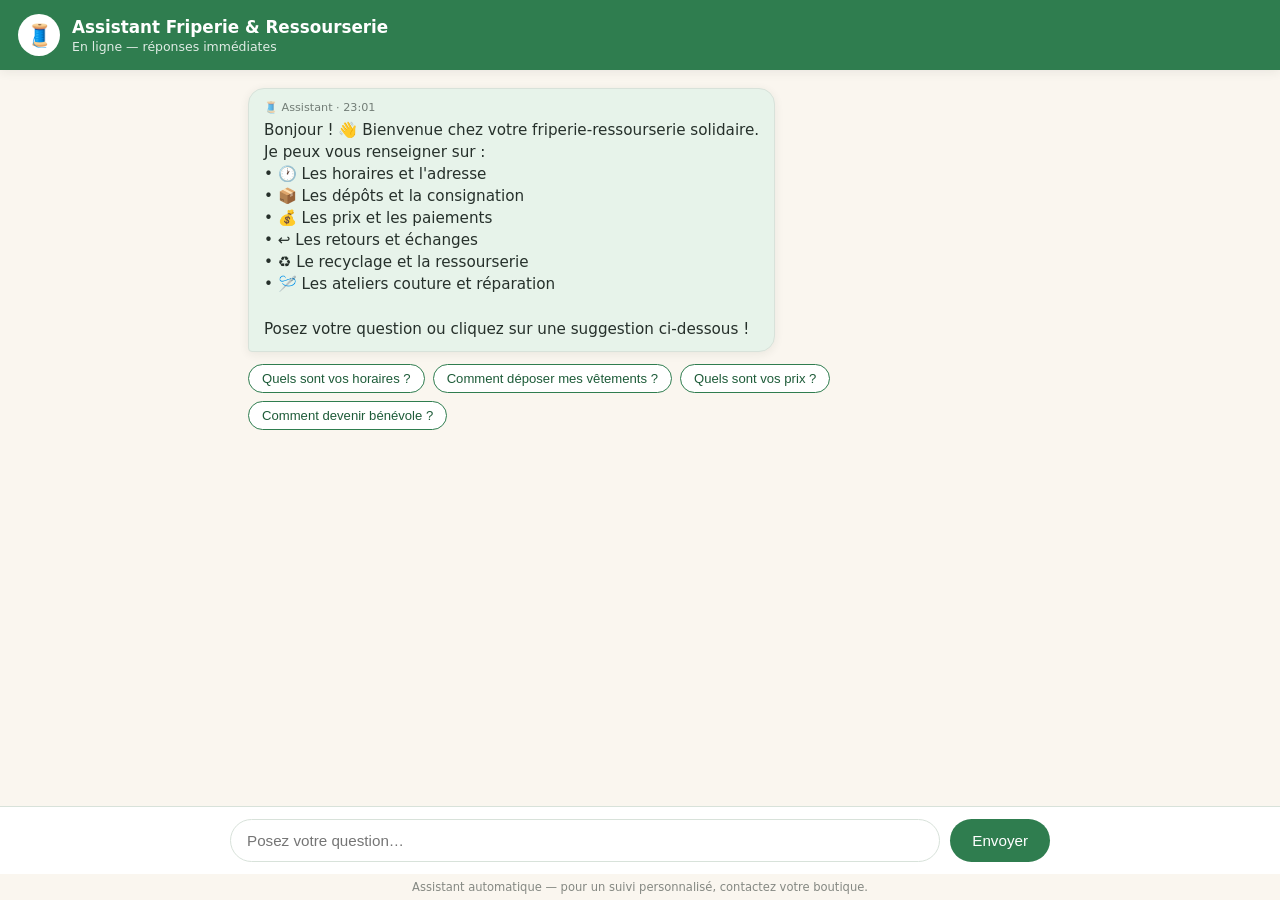
<file: essais-n0/essai-C.html>
<!doctype html>
<html lang="fr">
<head>
<meta charset="UTF-8" />
<meta name="viewport" content="width=device-width, initial-scale=1.0" />
<title>Assistant Friperie &amp; Ressourserie</title>
<style>
  :root {
    --vert: #2f7d4f;
    --vert-clair: #e7f3ea;
    --vert-fonce: #1d5b38;
    --beige: #faf6ef;
    --texte: #26302b;
    --bulle-client: #ffffff;
    --bulle-bot: var(--vert-clair);
    --bordure: #d8e2da;
    --ombre: 0 2px 10px rgba(38, 48, 43, .08);
  }
  * { box-sizing: border-box; }
  body {
    margin: 0;
    font-family: "Segoe UI", system-ui, -apple-system, sans-serif;
    background: var(--beige);
    color: var(--texte);
    height: 100vh;
    display: flex;
    flex-direction: column;
  }
  header {
    background: var(--vert);
    color: #fff;
    padding: 14px 18px;
    display: flex;
    align-items: center;
    gap: 12px;
    box-shadow: var(--ombre);
  }
  header .logo {
    width: 42px; height: 42px;
    background: #fff;
    border-radius: 50%;
    display: flex; align-items: center; justify-content: center;
    font-size: 22px;
  }
  header h1 { font-size: 1.05rem; margin: 0; }
  header p { margin: 2px 0 0; font-size: .78rem; opacity: .85; }
  #chat {
    flex: 1;
    overflow-y: auto;
    padding: 18px;
    display: flex;
    flex-direction: column;
    gap: 12px;
    max-width: 820px;
    width: 100%;
    margin: 0 auto;
  }
  .message {
    max-width: 80%;
    padding: 11px 15px;
    border-radius: 16px;
    line-height: 1.45;
    font-size: .95rem;
    box-shadow: var(--ombre);
    white-space: pre-wrap;
    animation: apparait .25s ease;
  }
  @keyframes apparait { from { opacity: 0; transform: translateY(6px); } to { opacity: 1; transform: none; } }
  .bot {
    background: var(--bulle-bot);
    border: 1px solid var(--bordure);
    border-bottom-left-radius: 4px;
    align-self: flex-start;
  }
  .client {
    background: var(--bulle-client);
    border: 1px solid var(--bordure);
    border-bottom-right-radius: 4px;
    align-self: flex-end;
  }
  .message .meta {
    display: block;
    font-size: .7rem;
    opacity: .6;
    margin-bottom: 3px;
  }
  .suggestions { display: flex; flex-wrap: wrap; gap: 8px; align-self: flex-start; max-width: 85%; }
  .suggestion {
    background: #fff;
    border: 1px solid var(--vert);
    color: var(--vert-fonce);
    border-radius: 20px;
    padding: 6px 13px;
    font-size: .82rem;
    cursor: pointer;
    transition: background .15s;
  }
  .suggestion:hover { background: var(--vert-clair); }
  #zone-saisie {
    display: flex;
    gap: 10px;
    padding: 12px 18px;
    background: #fff;
    border-top: 1px solid var(--bordure);
  }
  #zone-saisie form {
    display: flex; gap: 10px;
    width: 100%; max-width: 820px; margin: 0 auto;
  }
  #saisie {
    flex: 1;
    padding: 12px 16px;
    border: 1px solid var(--bordure);
    border-radius: 24px;
    font-size: .95rem;
    outline: none;
  }
  #saisie:focus { border-color: var(--vert); }
  #envoyer {
    background: var(--vert);
    color: #fff;
    border: none;
    border-radius: 24px;
    padding: 12px 22px;
    font-size: .95rem;
    cursor: pointer;
  }
  #envoyer:hover { background: var(--vert-fonce); }
  #saisie:focus { border-color: var(--vert); }
  footer { text-align: center; font-size: .72rem; opacity: .55; padding: 6px; }
</style>
</head>
<body>
  <header>
    <div class="logo">🧵</div>
    <div>
      <h1>Assistant Friperie &amp; Ressourserie</h1>
      <p>En ligne — réponses immédiates</p>
    </div>
  </header>

  <div id="chat" aria-live="polite"></div>

  <div id="zone-saisie">
    <form id="formulaire">
      <input id="saisie" type="text" placeholder="Posez votre question…" autocomplete="off" aria-label="Votre message" />
      <button id="envoyer" type="submit">Envoyer</button>
    </form>
  </div>
  <footer>Assistant automatique — pour un suivi personnalisé, contactez votre boutique.</footer>

<script>
(function () {
  "use strict";

  var chat = document.getElementById("chat");
  var formulaire = document.getElementById("formulaire");
  var saisie = document.getElementById("saisie");

  // ----- Base de connaissances : paires [mots-clés (regex) -> réponse] -----
  var CONNAISSANCES = [
    {
      motif: /(horaires?|heures?|ouvert|ouvre|ferme|fermeture)/i,
      reponse: "🕐 Nos horaires :\n• Lundi – Vendredi : 10h00 – 18h30\n• Samedi : 10h00 – 17h00\n• Dimanche : fermé\n\nPensez à vérifier les horaires exceptionnels (jours fériés, inventaires) auprès de votre boutique."
    },
    {
      motif: /(dép[ôo]t|donner|don|apporter|vend?re? mes (vêtements|affaires)|consign)/i,
      reponse: "📦 Pour déposer des vêtements ou objets :\n1. Vérifiez que les articles sont propres et en bon état.\n2. Apportez-les en boutique pendant les heures de dépôt (souvent 10h–16h).\n3. Nos équipes trient les articles sous 48h.\n4. Selon le principe de consignation, vous recevez une partie du prix de vente une fois l'article vendu.\n\nAstuce : pliez vos vêtements et rangez-les dans un sac propre pour accélérer le tri !"
    },
    {
      motif: /(prix|tarif|combien|co[ûu]te|cher|remise|r[ée]duction|solde)/i,
      reponse: "💰 Nos prix sont généralement 3 à 10 fois inférieurs au neuf — et négociés dans la bonne humeur lors de nos journées spéciales !\n\n• Vêtements : souvent 2 € à 20 €\n• Meubles et objets : selon l'état et la rareté\n• Cartes de fidélité et ventes privées : renseignez-vous en boutique."
    },
    {
      motif: /(retour|[ée]change|rembours|garantie)/i,
      reponse: "↩️ Retours et échanges :\n• Échange ou avoir possible sous 14 jours avec le ticket de caisse.\n• Les articles non portés/utilisés, étiquette d'origine attachée.\n• Pas de remboursement en espèces, mais un avoir est toujours envisageable.\n\nEn cas de défaut non signalé, on s'arrange toujours — parlez-en à l'équipe !"
    },
    {
      motif: /(ressource[r]?ie|d[ée]chetterie|recycl|tri|encombrant|jeter)/i,
      reponse: "♻️ La ressourserie, c'est l'atelier anti-gaspi :\n• On récupère meubles, vaisselle, livres, jouets, petit électroménager...\n• Tout est testé, nettoyé, réparé puis remis en vente à prix solidaire.\n• Ce qui n'est pas vendable est recyclé dans les filières appropriées.\n\nAvant de jeter : demandez-nous ! Beaucoup d'objets ont une seconde vie."
    },
    {
      motif: /(friperie|vêtement|textile|taille|pointure|essayage)/i,
      reponse: "👕 Côté friperie :\n• Des vêtements triés, propres, pour toute la famille (bébé, enfant, adulte).\n• Essayage possible en cabine.\n• Nouveaux dépôts chaque semaine — les perles partent vite !\n• Besoin d'une taille précise ? Demandez à l'équipe, il y a souvent des réserves."
    },
    {
      motif: /(b[ée]n[ée]volat|membre|adh[ée]rer|adh[ée]sion|carte)/i,
      reponse: "🤝 Envie de rejoindre l'aventure ?\n• Bénévolat : accueil, tri, mise en rayon, ateliers couture ou réparation — selon vos envies et disponibilités.\n• Adhésion solidaire : soutien la structure et donne souvent accès à des remises.\n\nPassez nous voir ou laissez vos coordonnées en boutique, on vous rappelle !"
    },
    {
      motif: /(atelier|couture|r[ée]paration|repair|r[ée]pare|coudre)/i,
      reponse: "🪡 Ateliers et réparations :\n• Ateliers couture et upcycling : apprenez à réparer ou transformer vos vêtements.\n• Café réparation : apportez vos petits objets cassés, on diagnostique ensemble.\n• Consultez le planning en boutique ou sur nos affiches — places limitées, inscription conseillée."
    },
    {
      motif: /(adresse|localis|situer|trouver|o[ùu] [ée]tes[- ]vous)/i,
      reponse: "📍 Nous sommes au cœur du quartier — l'adresse exacte et l'itinéraire sont indiqués sur la vitrine de votre boutique et sur ses réseaux sociaux. N'hésitez pas à nous demander une indication précise !"
    },
    {
      motif: /(paiement|carte|esp[èe]ce|lyf|virement|cash)/i,
      reponse: "💳 Moyens de paiement acceptés :\n• Espèces\n• Carte bancaire (à partir de petits montants selon les boutiques)\n• Chèques d'association parfois acceptés\n\nLes tickets de caisse sont utiles pour les échanges — gardez-les !"
    },
    {
      motif: /(propre|laver|hygi[ée]ne|lav[ée]|nettoy)/i,
      reponse: "🫧 L'hygiène est une priorité :\n• Tous les vêtements déposés sont contrôlés, puis lavés ou vaporisés selon le textile.\n• Les objets sont nettoyés et testés avant mise en vente.\n• En boutique, un espace de désinfection est parfois disponible.\n\nSi un article vous semble douteux, signalez-le : on le retire du rayon."
    }
  ];

  var FALLBACK = [
    "Hmm, je n'ai pas saisi votre question 😅. Essayez des mots comme « horaires », « dépôt », « prix », « retour », « atelier » ou « bénévolat ».",
    "Je ne connais pas encore ce sujet ! Posez-moi une question sur la boutique : dépôts, horaires, prix, retours, ateliers…",
    "Je sèche ! Pour une demande précise, le mieux reste de contacter directement l'équipe en boutique. Sinon, essayez : « Comment déposer mes vêtements ? »"
  ];

  var BONJOUR = /(bonjour|salut|bonsoir|hello|coucou|hey|yo)/i;
  var MERCI = /(merci|nickel|super|parfait|top|g[ée]nial)/i;
  var AU_REVOIR = /(au revoir|bye|à bient[ôo]t|bonne journ[ée]e|ciao)/i;

  // ----- Utilitaires d'affichage -----
  function ajouterMessage(texte, classe) {
    var div = document.createElement("div");
    div.className = "message " + classe;
    var meta = document.createElement("span");
    meta.className = "meta";
    meta.textContent = classe === "bot" ? "🧵 Assistant · " : "Vous · ";
    meta.textContent += new Date().toLocaleTimeString("fr-FR", { hour: "2-digit", minute: "2-digit" });
    var corps = document.createElement("span");
    corps.textContent = texte;
    div.appendChild(meta);
    div.appendChild(corps);
    chat.appendChild(div);
    chat.scrollTop = chat.scrollHeight;
  }

  function ajouterSuggestions(textes) {
    var zone = document.createElement("div");
    zone.className = "suggestions";
    textes.forEach(function (t) {
      var b = document.createElement("button");
      b.type = "button";
      b.className = "suggestion";
      b.textContent = t;
      b.addEventListener("click", function () { traiter(t); });
      zone.appendChild(b);
    });
    chat.appendChild(zone);
    chat.scrollTop = chat.scrollHeight;
  }

  // ----- Moteur de réponses -----
  function trouverReponse(question) {
    if (BONJOUR.test(question) && question.length < 25) {
      return "Bonjour et bienvenue ! 👋 Je suis l'assistant de votre friperie-ressourserie. Que souhaitez-vous savoir ?";
    }
    if (MERCI.test(question) && question.length < 25) {
      return "Avec plaisir ! 🌱 N'hésitez pas si vous avez d'autres questions.";
    }
    if (AU_REVOIR.test(question)) {
      return "Merci de votre visite et à bientôt en boutique ! 👋 Chaque achat d'occasion, c'est un geste pour la planète 💚";
    }
    for (var i = 0; i < CONNAISSANCES.length; i++) {
      if (CONNAISSANCES[i].motif.test(question)) return CONNAISSANCES[i].reponse;
    }
    return FALLBACK[Math.floor(Math.random() * FALLBACK.length)];
  }

  function traiter(texte) {
    ajouterMessage(texte, "client");
    saisie.value = "";
    // petit délai "réflexion"
    setTimeout(function () {
      ajouterMessage(trouverReponse(texte), "bot");
      if (/d[ée]p[ôo]t|horaires/i.test(texte)) {
        ajouterSuggestions(["Quels moyens de paiement ?", "Puis-je échanger un article ?", "Comment devenir bénévole ?"]);
      }
    }, 450);
  }

  formulaire.addEventListener("submit", function (e) {
    e.preventDefault();
    var texte = saisie.value.trim();
    if (texte) traiter(texte);
  });

  // ----- Message d'accueil -----
  ajouterMessage(
    "Bonjour ! 👋 Bienvenue chez votre friperie-ressourserie solidaire.\nJe peux vous renseigner sur :\n• 🕐 Les horaires et l'adresse\n• 📦 Les dépôts et la consignation\n• 💰 Les prix et les paiements\n• ↩️ Les retours et échanges\n• ♻️ Le recyclage et la ressourserie\n• 🪡 Les ateliers couture et réparation\n\nPosez votre question ou cliquez sur une suggestion ci-dessous !",
    "bot"
  );
  ajouterSuggestions([
    "Quels sont vos horaires ?",
    "Comment déposer mes vêtements ?",
    "Quels sont vos prix ?",
    "Comment devenir bénévole ?"
  ]);
})();
</script>
</body>
</html>
</file>
<file: atelier/public/styles.css>
body { font-family: system-ui, sans-serif; margin: 2rem; color: #15213a; background: white; }
main { max-width: 48rem; margin-inline: auto; }
form { display: grid; gap: 0.5rem; margin-top: 1rem; }
textarea { min-height: 4rem; font: inherit; }
button { justify-self: start; font: inherit; }
ul { list-style: none; padding: 0; }
</file>
